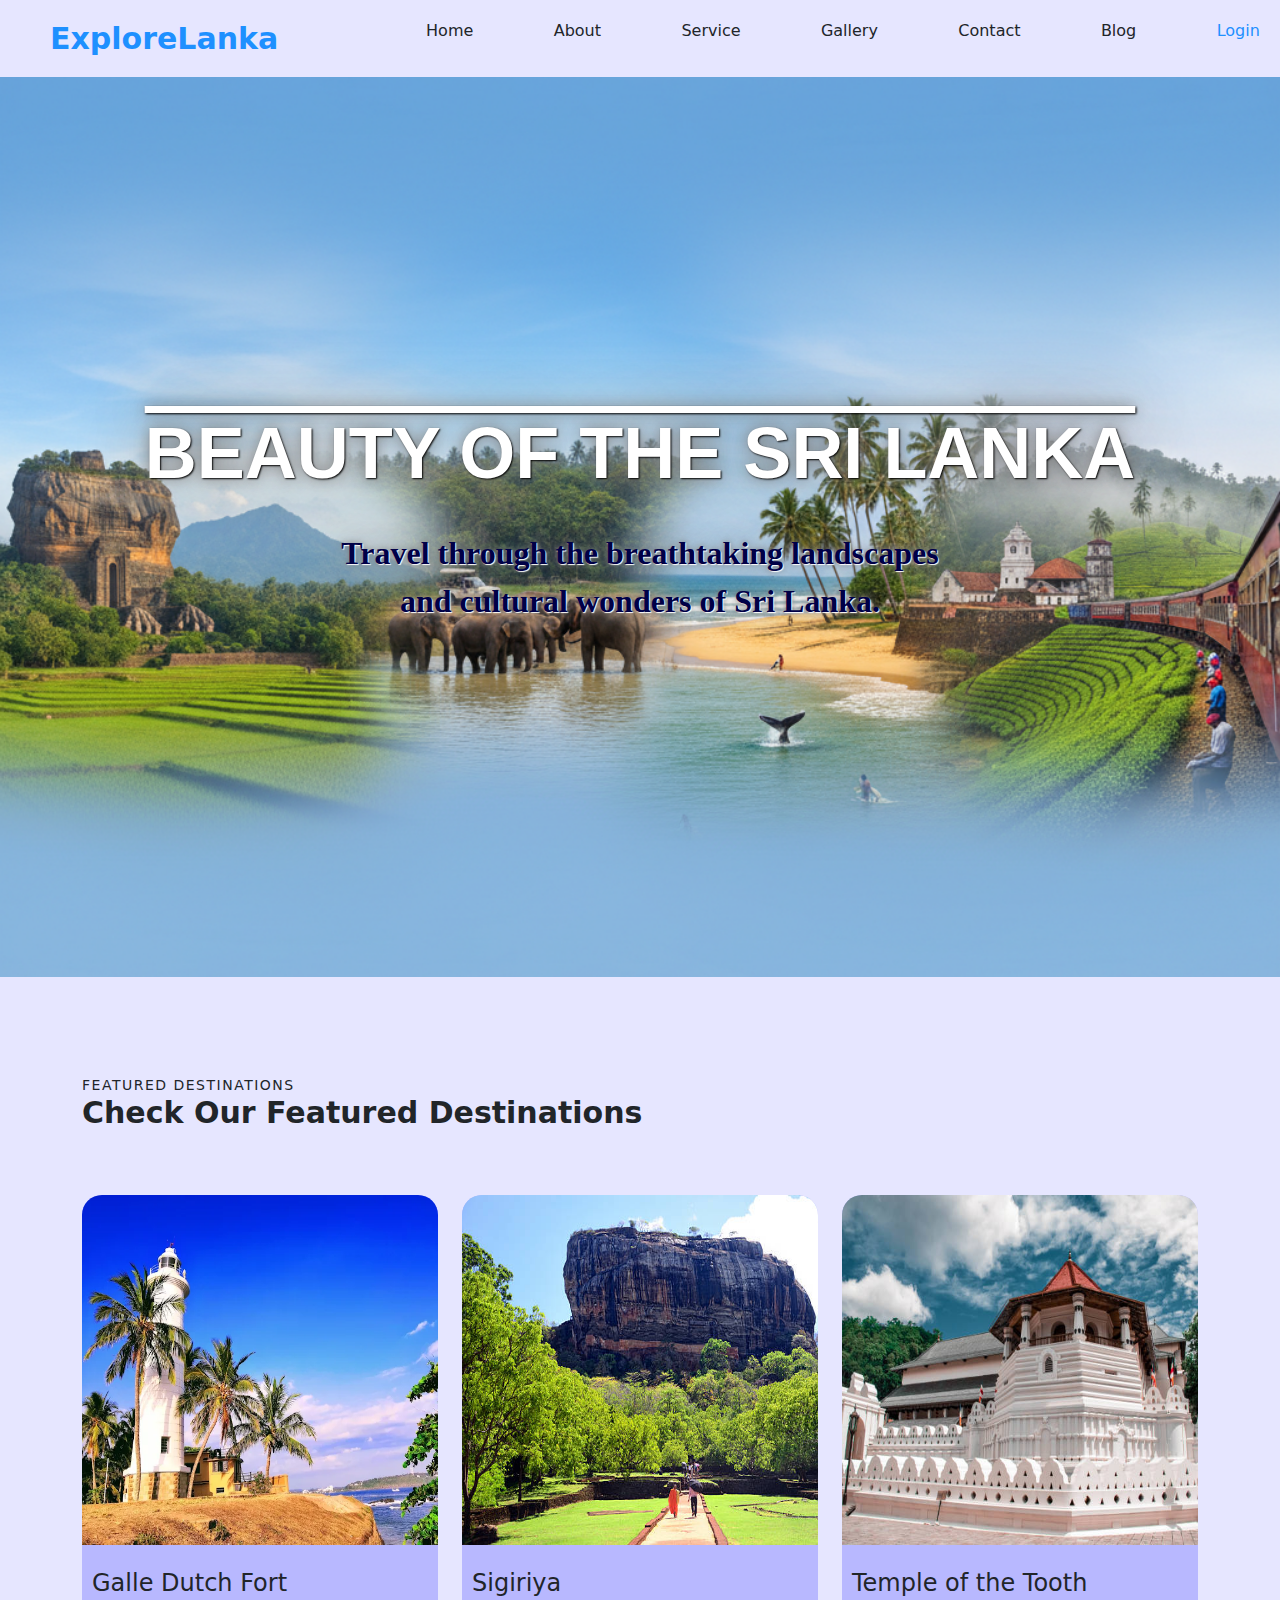
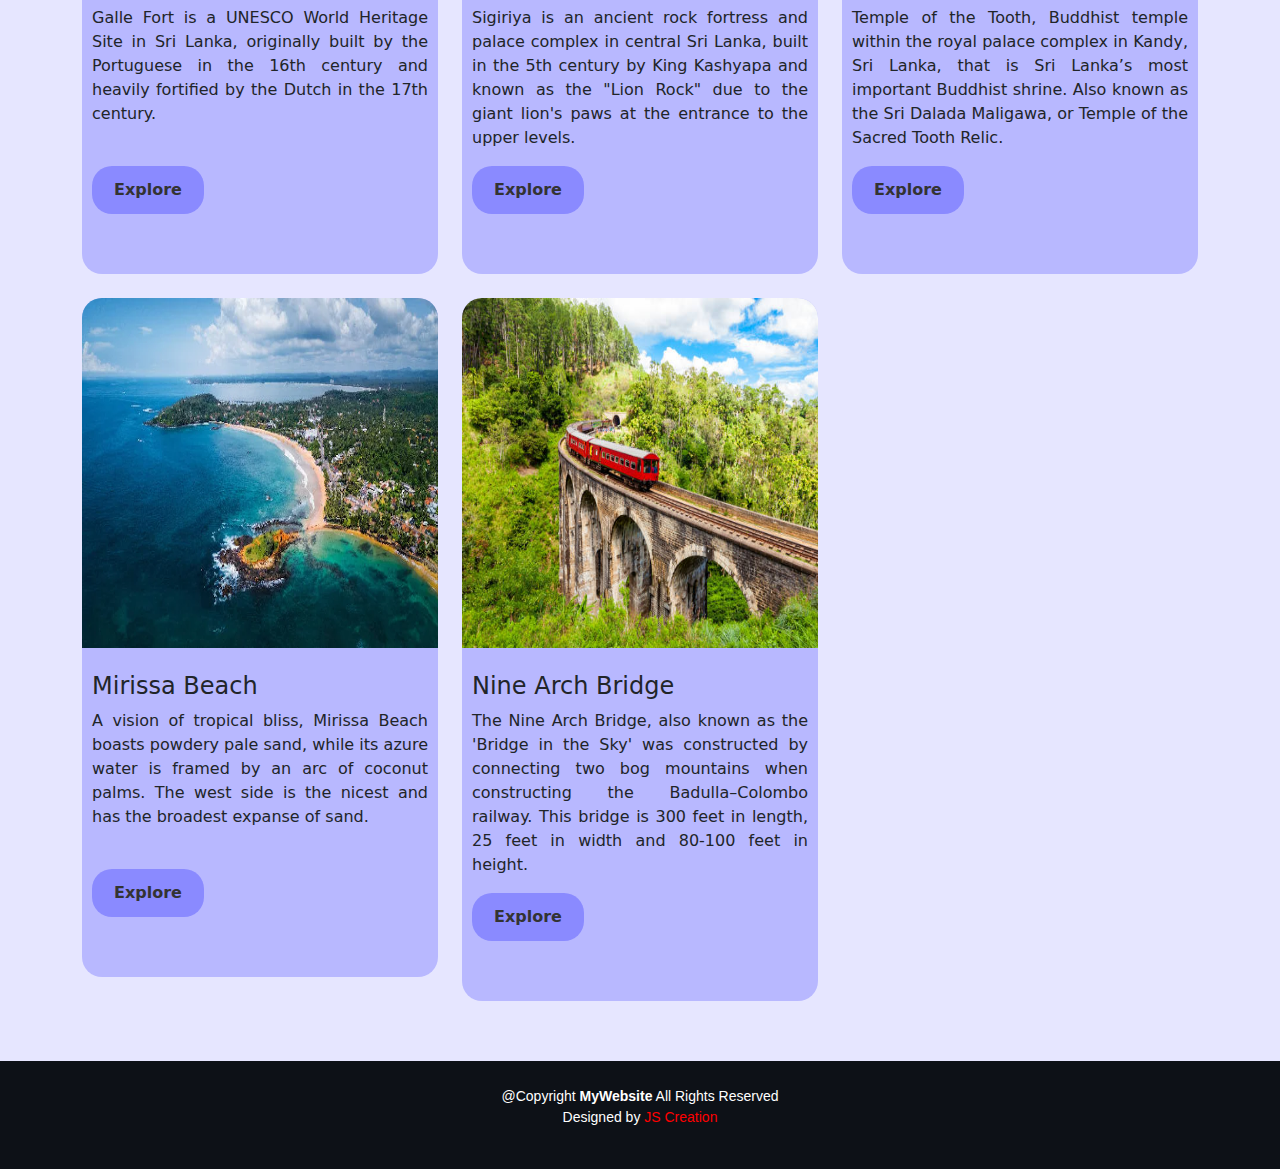
<file: index.html>
<!doctype html>
<html lang="en">
<head>
<title>Index</title>
<style>
  /*Login modal*/
  .modal1 {
  display:none;
  position:fixed;
  z-index: 1;
  left: 0; 
  top: 0;
  width: 100%; 
  height: 100%;
}
    .video-bg {
      position: fixed;
      right: 0;
      bottom: 0;
      min-width: 100%;
      min-height: 100%;
      z-index: -1;
      object-fit: cover;
      opacity: 50%;
    }

.modal1-content {
  margin: 10% auto;
  padding: 20px;
  width: 450px;
  height: 400px;
  border-radius: 20px;
  background-color:#ADD8E6;
  border: 1px solid #ADD8E6;
  font-weight: bold;
  box-shadow: 0 0 25px rgba(0,0,0,10);
  color: #00008B;
}
.modal1-content h2{
  font-family: Stencil;
  font-size: 50px;
}
.modal1-content form
{
background-color:#E5F3FD;
border-radius: 20px;
height: 282px;
align-content: center;
}
.modal1-content input{
width: 350px;
}
.modal1-content button
{
height: 45px;
width: 100px;
border-radius: 20px;
border: none;
background-color:#ADD8E6;
font-weight: bold;
}
.modal1-content button:hover{
 color: white; 
 background-color:#00008B;
}
.close {
  float: right;
  font-size: 25px;
  cursor: pointer;
}
 /*Signup Modal*/
  .modal2 {
  display:none;
  position:fixed;
  z-index: 1;
  left: 0; 
  top: 0;
  width: 100%; 
  height: 100%;
}
.modal2-content {
  margin: 10% auto;
  padding: 20px;
  width: 450px;
  height: 450px;
  border-radius: 20px;
  background-color:#ADD8E6;
  border: 1px solid #ADD8E6;
  font-weight: bold;
  box-shadow: 0 0 25px rgba(0,0,0,10);
  color: #00008B;
}
.modal2-content h2{
  font-family: Stencil;
  font-size: 50px;
}
.modal2-content form{
  padding-left: 15px;
background-color:#E5F3FD;
border-radius:20px;
height: 340px;
align-content:center;
font-size: 15px;
}
.modal2-content input{
width: 280px;
}
.modal2-content button
{
height: 45px;
width: 100px;
border-radius: 20px;
border: none;
background-color:#ADD8E6;
font-weight: bold;
}
.modal2-content h2{
  font-family: Stencil;
  font-size: 50px;
}
.modal2-content button:hover{
 color: white; 
 background-color:#00008B;
}
/*sugnup successfull message*/
.modal3 {
  display:none;
  position:fixed;
  z-index: 1;
  left: 0; 
  top: 15px;
  width: 100%; 
  height: 100%;
}
.modal3-content {
  margin: 10% auto;
  padding: 20px;
  width: 450px;
  height: 230px;
  border-radius: 20px;
  background-color:white;
  border: 1px solid white;
  font-weight: bold;
  box-shadow: 0 0 25px rgba(0,0,0,10);
  color: black;
}
.modal3-content h2{
  font-family: Adobe Myungjo Std M;
  font-size: 30px;
}
.modal3-content button
{
height: 45px;
width: 100px;
border-radius: 20px;
border: none;
background-color:white;
font-weight: bold;
}
.modal3-content button:hover{
 color: black; 
 background-color:#8A8AFF;
}
/*LogMessageModal message*/
.modal4 {
  display:none;
  position:fixed;
  z-index: 1;
  left: 0; 
  top: 110px;
  width: 100%; 
  height: 100%;
}
.modal4-content {
  margin: 10% auto;
  padding: 20px;
  width: 450px;
  height: 180px;
  border-radius: 20px;
  background-color:white;
  border: 1px solid gray;
  font-weight: bold;
  box-shadow: 0 0 25px rgba(0,0,0,10);
  color: black;
  border-color: black;
}
.modal4-content h2{
  font-family: Adobe Myungjo Std M;
  font-size: 30px;
}
.modal4-content button
{
height: 45px;
width: 100px;
border-radius: 20px;
border: none;
background-color:#ADD8E6;
font-weight: bold;
}
.modal4-content button:hover{
 color: black; 
 background-color:white;
}
@keyframes vibrate {
  0% { transform: translate(0); }
  20% { transform: translate(-2px, 2px); }
  40% { transform: translate(-2px, -2px); }
  60% { transform: translate(2px, 2px); }
  80% { transform: translate(2px, -2px); }
  100% { transform: translate(0); }
}
.vibrate {
  animation: vibrate 0.3s linear 3;
}
  </style>
<script language="javascript" defer>
function openLogin(){
document.getElementById("loginModal").style.display="block";
document.getElementById("LogMessageModal").style.display="none";
}
function closeLogin(){
document.getElementById("loginModal").style.display="none";
}
function openSignup(){
document.getElementById("signupModal").style.display="block";
document.getElementById("loginModal").style.display="none";
}
function closeSignup(){
document.getElementById("signupModal").style.display="none";
}
function openMessage(){
document.getElementById("messageModal").style.display="block";
document.getElementById("signupModal").style.display="none";
}
function closeMessage(){
document.getElementById("messageModal").style.display="none";
document.getElementById("loginModal").style.display="block";
}
function openLogMessage() {
  const popup = document.getElementById("LogMessageModal");
  popup.style.display = "block";
  popup.classList.add("vibrate"); // add vibrate effect
}
function closeLogMessage() {
document.getElementById("LogMessageModal").style.display = "none";
}
</script>
<link href="style.css" rel="stylesheet">
<link href="bootstrap-5.3.8-dist/css/bootstrap.min.css" rel="stylesheet" type="text/css" media="screen">
</head>
<body>
   
<header>
  <nav class="navbar" id="navbar"><span class="logo">ExploreLanka</span>
    <ul class="nav-links">
      <li><a href="#" class="nav-link">Home</a></li>
      <li><a href="#" onclick="openLogMessage()" class="nav-link">About</a></li>
      <li><a href="#" onclick="openLogMessage()" class="nav-link">Service</a></li>
      <li><a href="#" onclick="openLogMessage()" class="nav-link">Gallery</a></li>
      <li><a href="#" onclick="openLogMessage()" class="nav-link">Contact</a></li>
      <li><a href="#" onclick="openLogMessage()" class="nav-link">Blog</a></li>
      <li><a href="#" class="nav-link" onclick="openLogin()"><font color="#1E90FF">Login</font></a></li></ul>
       </nav>
</header>
<!-- Login Modal (popup)-->
<div id="loginModal" class="modal1">
  <div class="modal1-content">
     <video autoplay muted loop class="video-bg">
    <source src="video/bgpopup1.mp4" type="video/mp4">
  </video>
    <span class="close" onclick="closeLogin()">&times;</span>
    <h2><center>Login</center></h2>
    <form action="login.php" method="POST"><center>
      <input type="text" name="username" placeholder="Username" required><br><br>
      <input type="password" name="password" placeholder="Password" required><br><br>
      <button type="submit">LOGIN</button></center><br>
     <h4> &nbsp;&nbsp;&nbsp;&nbsp;Don't have an account?&nbsp;&nbsp;<font color="red"><a style="cursor:pointer;" onclick="openSignup()" type="submit">SignUp</h4></font></a>
    </form>
  </div>
</div>

<!-- SignUp Modal (popup)-->
<div id="signupModal" class="modal2">
  <div class="modal2-content">
    <video autoplay muted loop class="video-bg">
    <source src="video/bgpopup1.mp4" type="video/mp4">
  </video>
    <span class="close" onclick="closeSignup()">&times;</span>
    <center><h2>Sign Up</h2></center>
  <form id="signupForm" name="signup" method="post" action="signup.php">
  <table cellpadding="5">
  <tr><td>Full Name:</td><td><input type="text" name="name" placeholder="your name" required></td></tr>
  <tr><td>Email:</td><td><input type="text" name="email" placeholder="email" required></td></tr>
  <tr><td>Username:</td><td><input type="text" name="username" placeholder="username" required></td></tr>
  <tr><td>Password:</td><td><input type="password" name="password" placeholder="password" required></td></tr>
  <tr><td colspan="2" align="center"><button type="submit">Submit</button></td></tr>
</table>
</form>
</div>
</div>

<!-- MessageBox (popup)-->
<div id="messageModal" class="modal3">
  <div class="modal3-content">
    <table cellpadding="15px" bgcolor="#ADD8E6" style="border-radius: 20px; height: 60px;">
    <!--<span class="close" onclick="closeMessage()">&times;</span>-->
    <tr><td align="center"><h2>Signup successful! You can now login.</h2></td></tr>
  <tr><td align="center"><button type="button" onclick="closeMessage()">Ok</button></td></tr></table>
</div>
</div>

<!--The message saying you need to log in(popup)-->
<div id="LogMessageModal" class="modal4">
  <div class="modal4-content">
    <span class="close" onclick="closeLogMessage()">&times;</span>
    <center><h2>Please log in to view more details on this site</h2>
  <button onclick="openLogin()">Login</button></center>
</div>
</div>
<section class="hero">
  <div class="hero-content">
    <h1>BEAUTY OF THE SRI LANKA</h1>
    <br>
    <p>Travel through the breathtaking landscapes and cultural wonders of Sri Lanka.</p>
    <br>
    <!--<a href="#featuredA" class="hero-btn">GET START</a>-->
    </div>
</section>
<a name="#featuredA"><font size="6" color="#E6E6FF">Galle hidden</font></a>
<!-- Featured Destinations Section -->
<section id="featured-destinations" class="featured-destinations section">
  <div class="container section-title">
    <h2>Featured Destinations</h2>
    <div><span>Check Our</span> <span class="description-title">Featured Destinations</span></div>
  </div>
  <div class="container">
    <div class="row gy-4">
      <div class="col-lg-4 col-md-6" >
        <section class="section-card">
          <div class="destination-card">
            <div class="image-wrapper"> <span class="img-scroll"> <a href="#" onclick="openLogMessage()"><img src="img/galleFort.webp" alt="Destination" class="img-fluid" ></a></span> </div>
          </div>
          <br>
          <div class="content">
            <div class="section-text">
              <h4>Galle Dutch Fort</h4>
              <p align="justify">Galle Fort is a UNESCO World Heritage Site in Sri Lanka, originally built by the Portuguese in the 16th century and heavily fortified by the Dutch in the 17th century.&nbsp;</p>
              <div class="features"> <span class="feature-tag">&nbsp;</span> <span class="feature-tag">&nbsp;</span> </div>
              <div class="card-footer"> <a href="#" onclick="openLogMessage()" class="explore-btn">
                <button class="Destinations-btn">Explore</button>
                <i class="bi bi-arrow-right"></i> </a></div>
            </div>
          </div>
        </section>
      </div>
      <!-- End Destination Card -->
      
     <div class="col-lg-4 col-md-6">
        <section class="section-card">
          <div class="destination-card">
            <div class="image-wrapper"> <span class="img-scroll"> <a href="#" onclick="openLogMessage()"><img src="img/sigiriya10.jpg" alt="Destination" class="img-fluid"></a></span> </div>
            <br>
            <div class="content">
              <div class="section-text">
                <h4>Sigiriya</h4>
                <p align="justify">Sigiriya is an ancient rock fortress and palace complex in central Sri Lanka, built in the 5th century by King Kashyapa and known as the "Lion Rock" due to the giant lion's paws at the entrance to the upper levels.</p>
                <div class="card-footer"> <a href="#" onclick="openLogMessage()" class="explore-btn">
                  <button class="Destinations-btn">Explore</button>
                  <i class="bi bi-arrow-right"></i> </a> </div>
              </div>
            </div>
          </div>
        </section>
      </div>
      <!-- End Destination Card -->
      
    <div class="col-lg-4 col-md-6">
        <section class="section-card">
          <div class="destination-card">
            <div class="image-wrapper"> <span class="img-scroll"> <a href="#" onclick="openLogMessage()"><img src="img/maligawa1.jpg" alt="Destination" class="img-fluid" ></a></span> </div>
            <br>
            <div class="content">
              <div class="section-text">
                <h4>Temple of the Tooth</h4>
                <p align="justify">Temple of the Tooth, Buddhist temple within the royal palace complex in Kandy, Sri Lanka, that is Sri Lanka’s most important Buddhist shrine. Also known as the Sri Dalada Maligawa, or Temple of the Sacred Tooth Relic.</p>
                <div class="card-footer"> <a href="#" onclick="openLogMessage()" class="explore-btn">
                  <button class="Destinations-btn">Explore</button>
                  <i class="bi bi-arrow-right"></i> </a> </div>
              </div>
            </div>
          </div>
        </section>
      </div>
      <!-- End Destination Card -->
      
     <div class="col-lg-4 col-md-6">
        <section class="section-card">
          <div class="destination-card">
            <div class="image-wrapper"> <span class="img-scroll"> <a href="#" onclick="openLogMessage()"><img src="img/mirissa.webp" alt="Destination" class="img-fluid"></a></span> </div>
            <br>
            <div class="content">
              <div class="section-text">
                <h4>Mirissa Beach</h4>
                <p align="justify">A vision of tropical bliss, Mirissa Beach boasts powdery pale sand, while its azure water is framed by an arc of coconut palms. The west side is the nicest and has the broadest expanse of sand.</p>
                <div class="card-footer"> <a href="#" onclick="openLogMessage()" class="explore-btn"><br>
                  <button class="Destinations-btn">Explore</button>
                  <i class="bi bi-arrow-right"></i> </a> </div>
              </div>
            </div>
          </div>
        </section>
      </div>
      <!-- End Destination Card -->
      
      <div class="col-lg-4 col-md-6">
        <section class="section-card">
          <div class="destination-card">
            <div class="image-wrapper"> <span class="img-scroll"> <a href="#" onclick="openLogMessage()"><img src="img/arch.jpg" alt="Destination" class="img-fluid"></a></span> </div>
            <br>
            <div class="content">
              <div class="section-text">
                <h4>Nine Arch Bridge</h4>
                <p align="justify">The Nine Arch Bridge, also known as the 'Bridge in the Sky' was constructed by connecting two bog mountains when constructing the Badulla–Colombo railway. This bridge is 300 feet in length, 25 feet in width and 80-100 feet in height.</p>
                <div class="card-footer"> <a href="#" onclick="openLogMessage()" class="explore-btn">
                  <button class="Destinations-btn">Explore</button>
                  <i class="bi bi-arrow-right"></i> </a> </div>
              </div>
            </div>
          </div>
        </section>
      </div>
    <!-- End Destination Card --> 
    </div>
  </div>
</section>
<!--footer-->
<footer class="footer"><p align="center">@Copyright <strong>MyWebsite</strong> All Rights Reserved <br>
    Designed by <font color="red">JS Creation</font></p>
</footer>

<script>
//signup form submit 
  document.getElementById("signupForm").addEventListener("submit",function(e)
{
e.preventDefault(); //stop the page reload
const name = this.name.value.trim();
  const email = this.email.value.trim();
  const username = this.username.value.trim();
  const password = this.password.value.trim();

  if (!name || !email || !username || !password) {
    alert("Please fill in all required fields.");
    return;
  }
 const formData = new FormData(this);
  fetch("signup.php", {
    method: "POST",
    body: formData
  })
.then(response => response.text())
  .then(data => {
    document.getElementById("signupModal").style.display = "none";
    document.getElementById("messageModal").style.display = "block";
  })
});

</script>
</body>
</html>
</file>
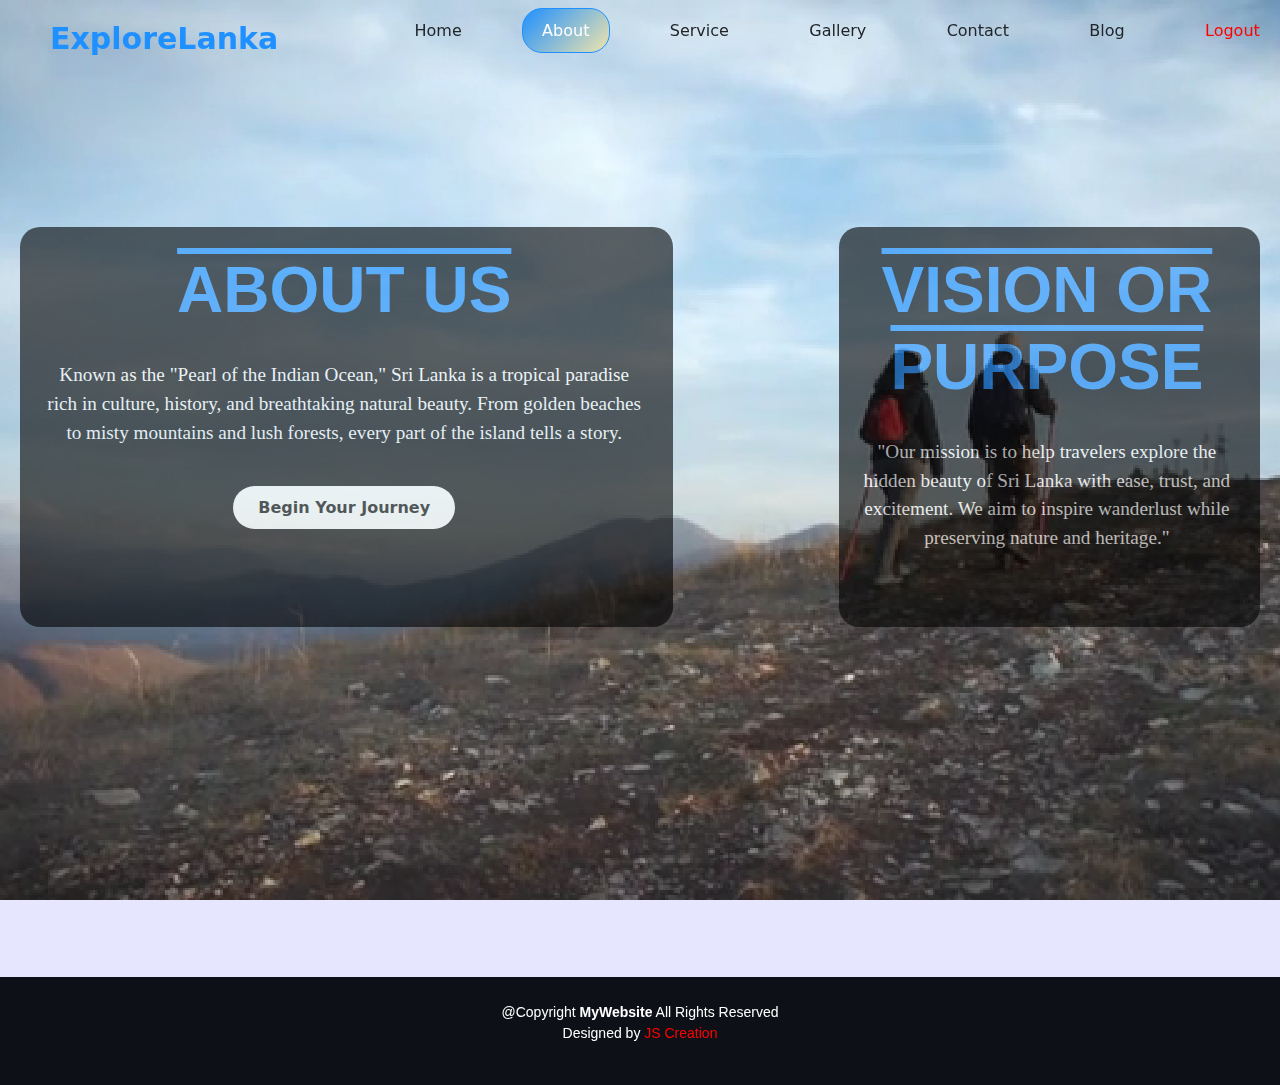
<file: about.html>
<!doctype html>
<html lang="en">
<head>
<title>About</title>
<link href="style.css" rel="stylesheet">
<link href="bootstrap-5.3.8-dist/css/bootstrap.min.css" rel="stylesheet" type="text/css">
</head>
<body>
<header>
  <nav class="navbar" id="navbar"> <span class="logo"> ExploreLanka</span>
    <ul class="nav-links">
      <li><a href="home.html" class="nav-link">Home</a></li>
      <li><a href="about.html" class="nav-link active">About</a></li>
      <li><a href="service.html" class="nav-link">Service</a></li>
      <li><a href="gallery.html" class="nav-link">Gallery</a></li>
      <li><a href="contact.html" class="nav-link">Contact</a></li>
      <li><a href="blog.html" class="nav-link">Blog</a></li>
      <li><font color="red"><a href="logout.php" class="nav-link">Logout</a></font></li>
    </ul>
  </nav>
</header>
	<!--Hero section-->
<section class="hero-about">
  <video autoplay muted loop class="heroBackground-video">
    <source src="video/travel.mp4" type="video/mp4">
  </video>
	<!--Hero About Section1-->
  <div class="hero-aboutSection">
    <div class="hero-AboutContent">
      <h1>ABOUT US</h1>
      <br>
      <p> Known as the "Pearl of the Indian Ocean," Sri Lanka is a tropical paradise 
        rich in culture, history, and breathtaking natural beauty. From golden beaches 
        to misty mountains and lush forests, every part of the island tells a story.</p>
      <br>
      <a href="home.html#featured" class="hero-AboutBtn">Begin Your Journey</a> </div>
  </div>
  &nbsp;&nbsp;&nbsp;&nbsp;&nbsp;&nbsp;&nbsp;&nbsp;
  &nbsp;&nbsp;&nbsp;&nbsp;&nbsp;&nbsp;&nbsp;&nbsp;
  &nbsp;&nbsp;&nbsp;&nbsp;&nbsp;&nbsp;&nbsp;&nbsp;
  &nbsp;&nbsp;&nbsp;&nbsp;&nbsp;&nbsp;&nbsp;&nbsp;
	<!--Hero About Section2-->
  <div class="hero-aboutSection2">
    <div class="hero-AboutContent">
      <h1>VISION OR PURPOSE</h1>
      <br>
      <p >"Our mission is to help travelers explore the hidden beauty of Sri Lanka with ease, trust, and excitement. We aim to inspire wanderlust while preserving nature and heritage."</p>
    </div>
  </div>
</section>
<footer class="footer"><!--footer-->
  <p align="center">@Copyright <strong>MyWebsite</strong> All Rights Reserved <br>
    Designed by <font color="red">JS Creation</font></p>
</footer>
</body>
</html>
</file>
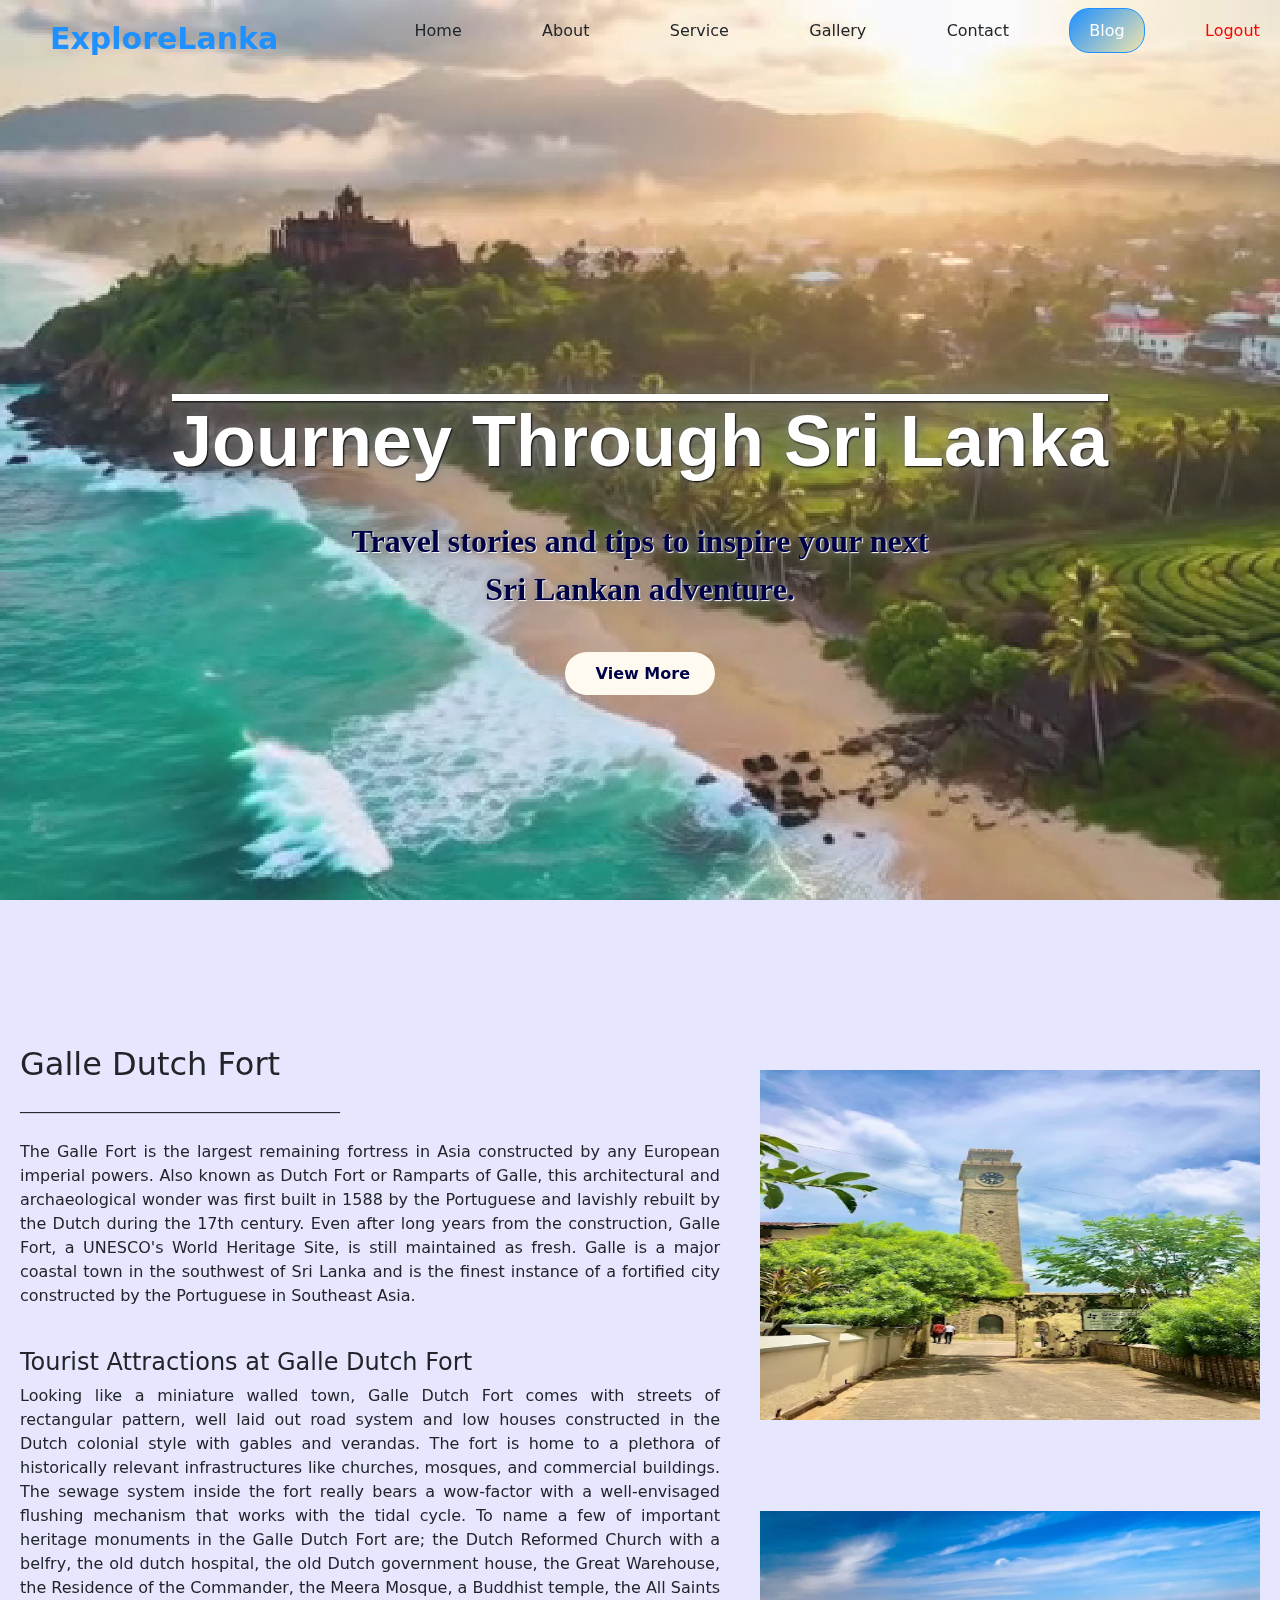
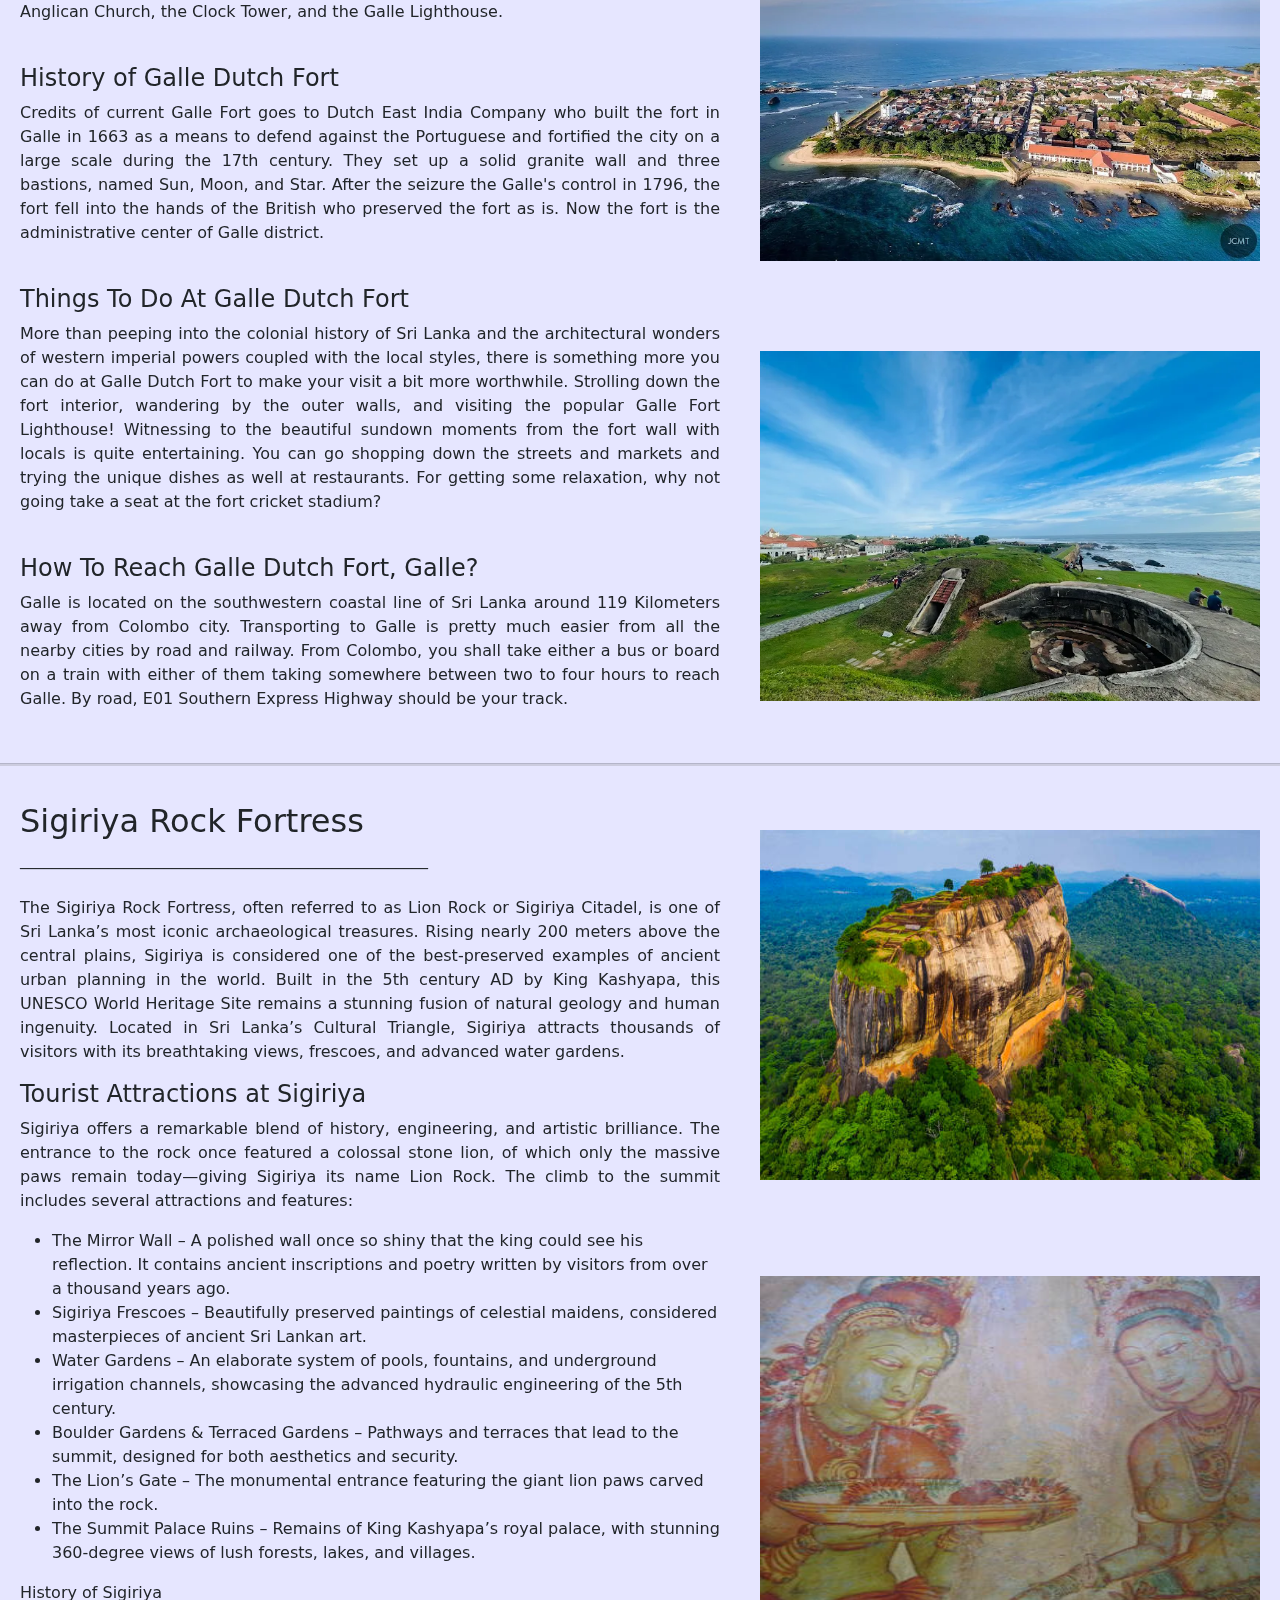
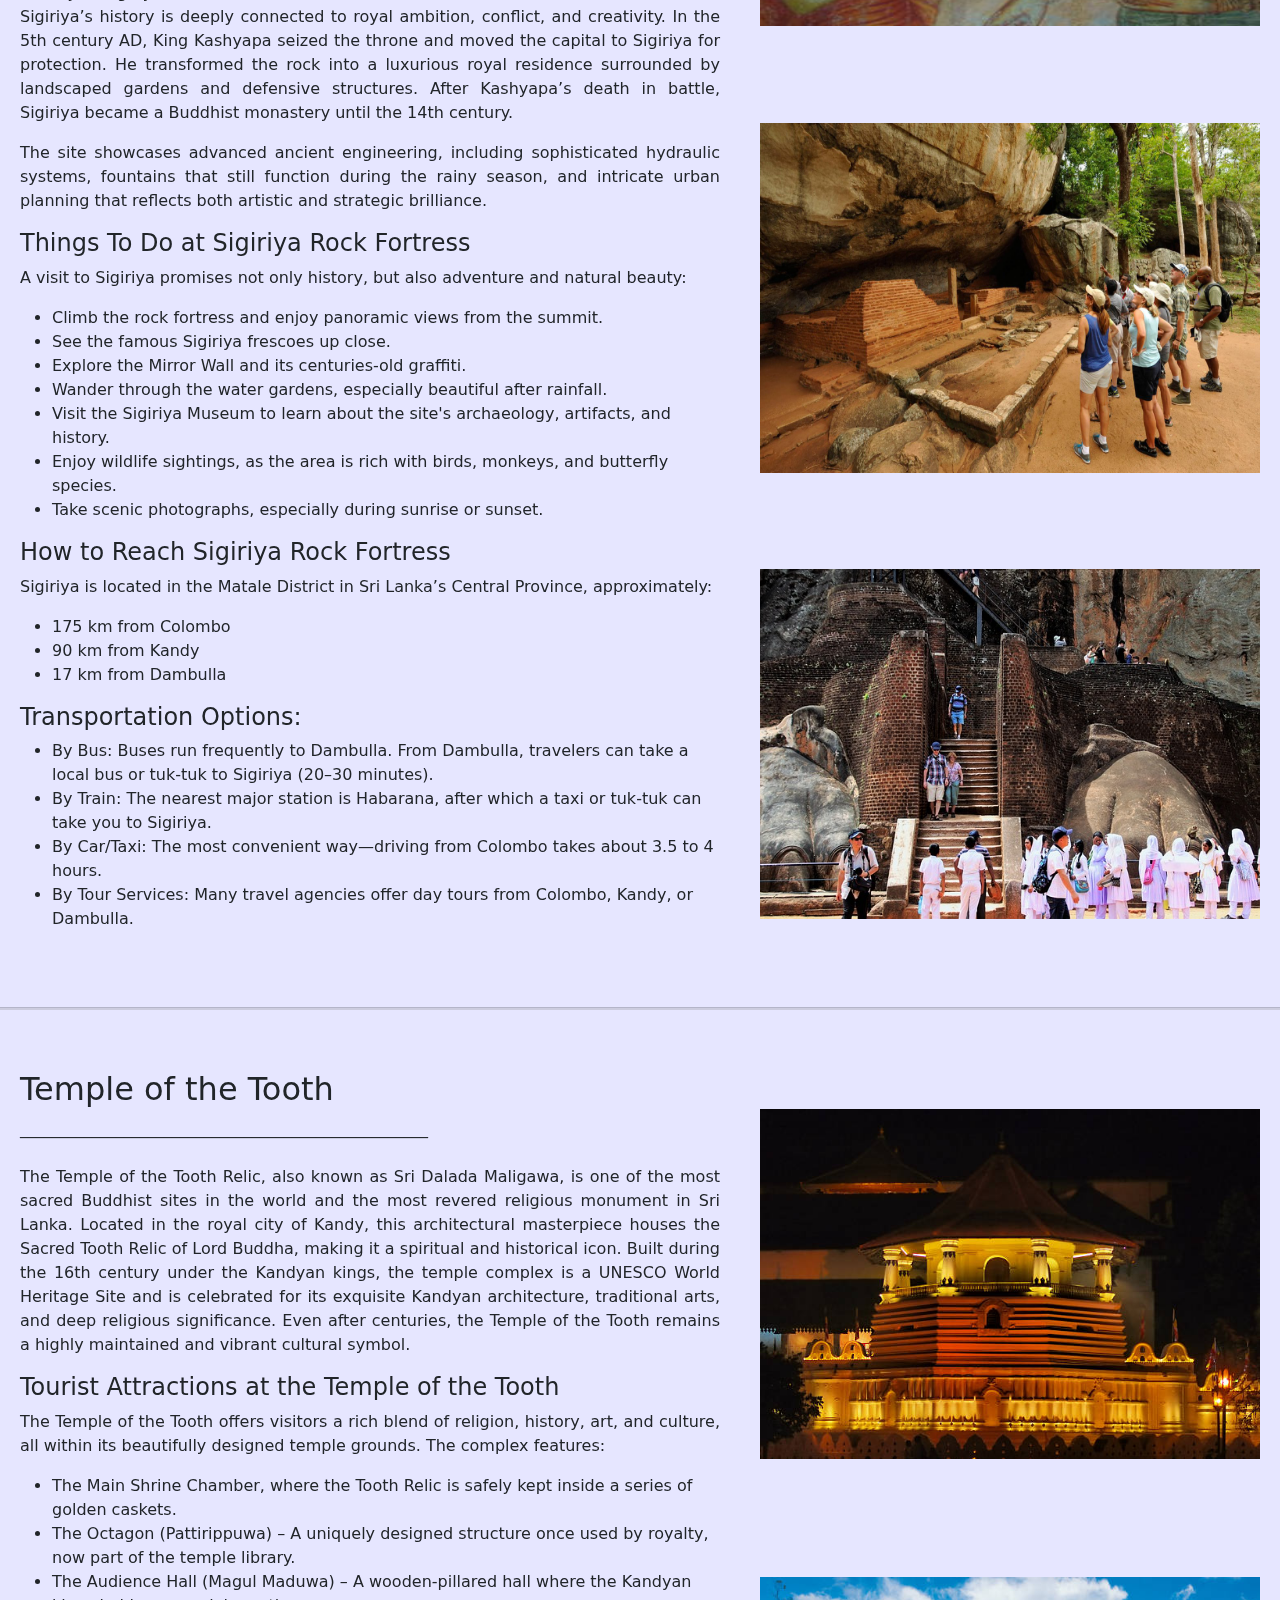
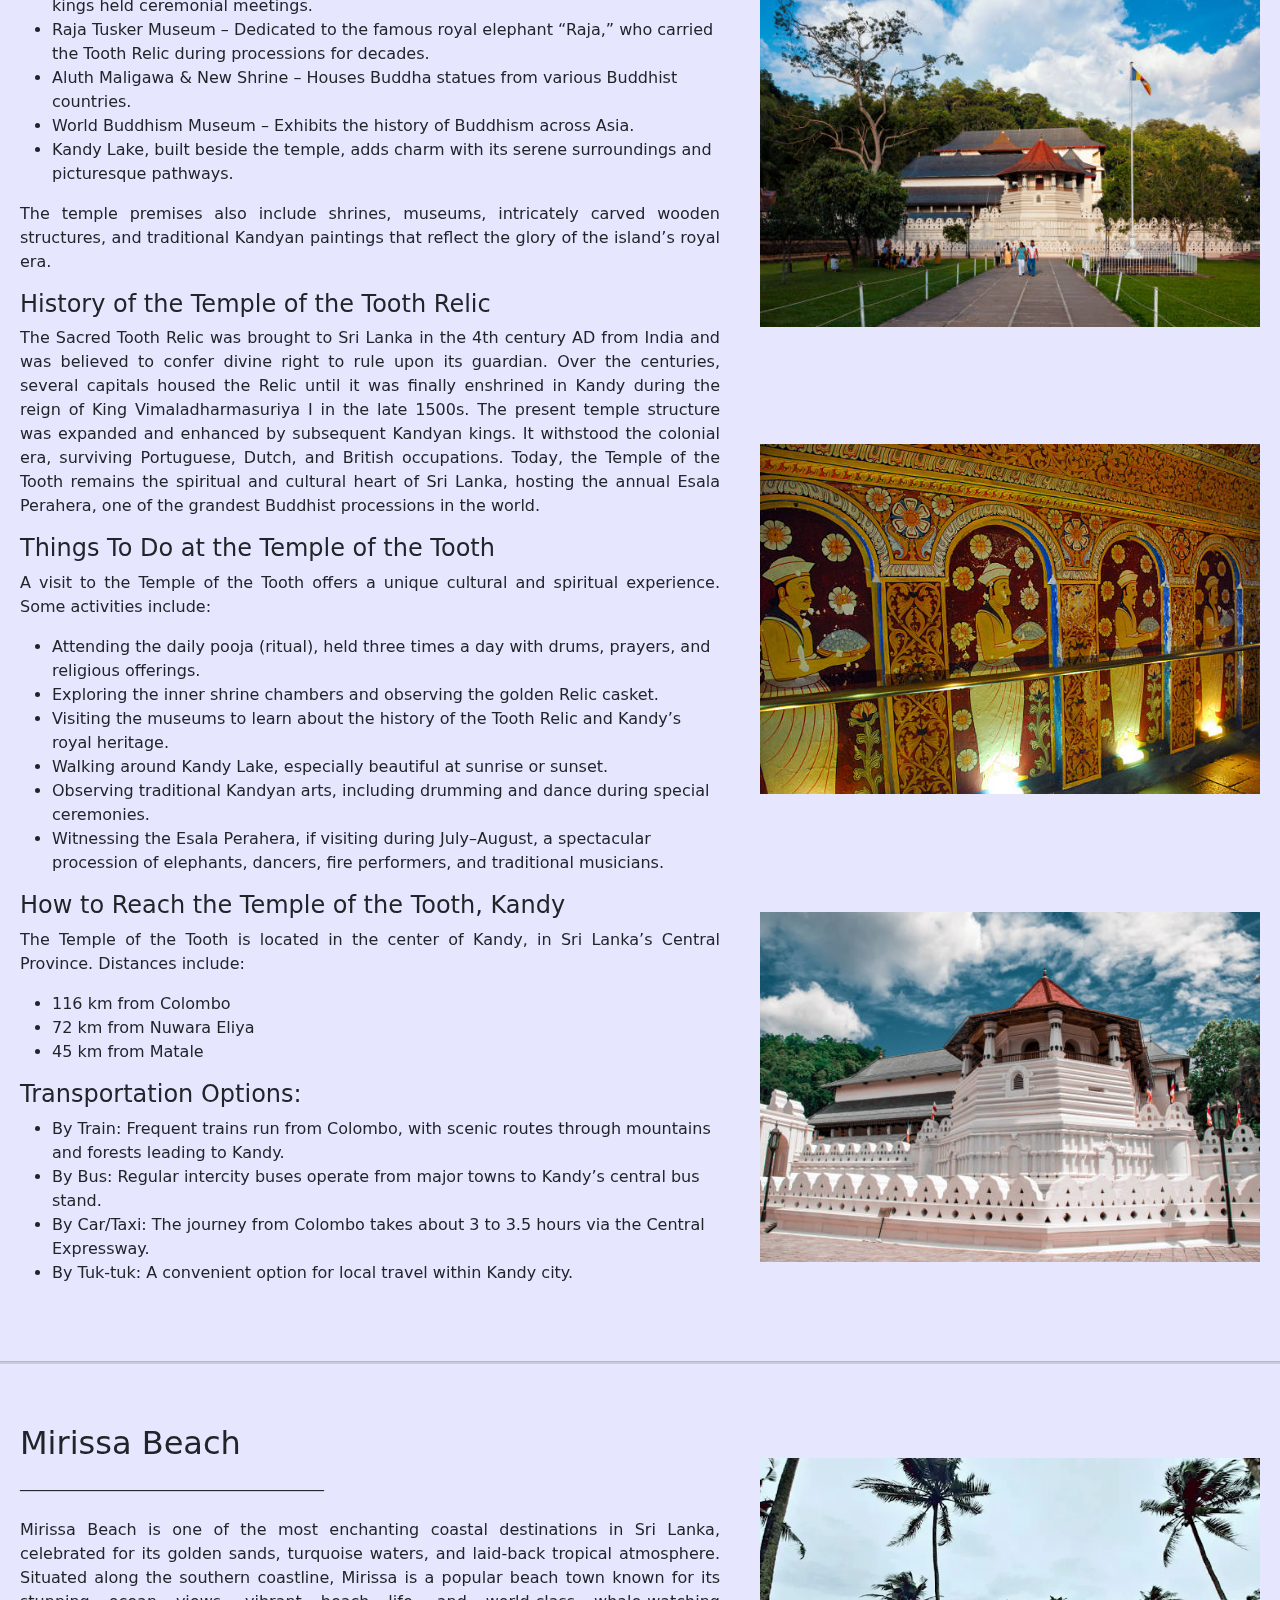
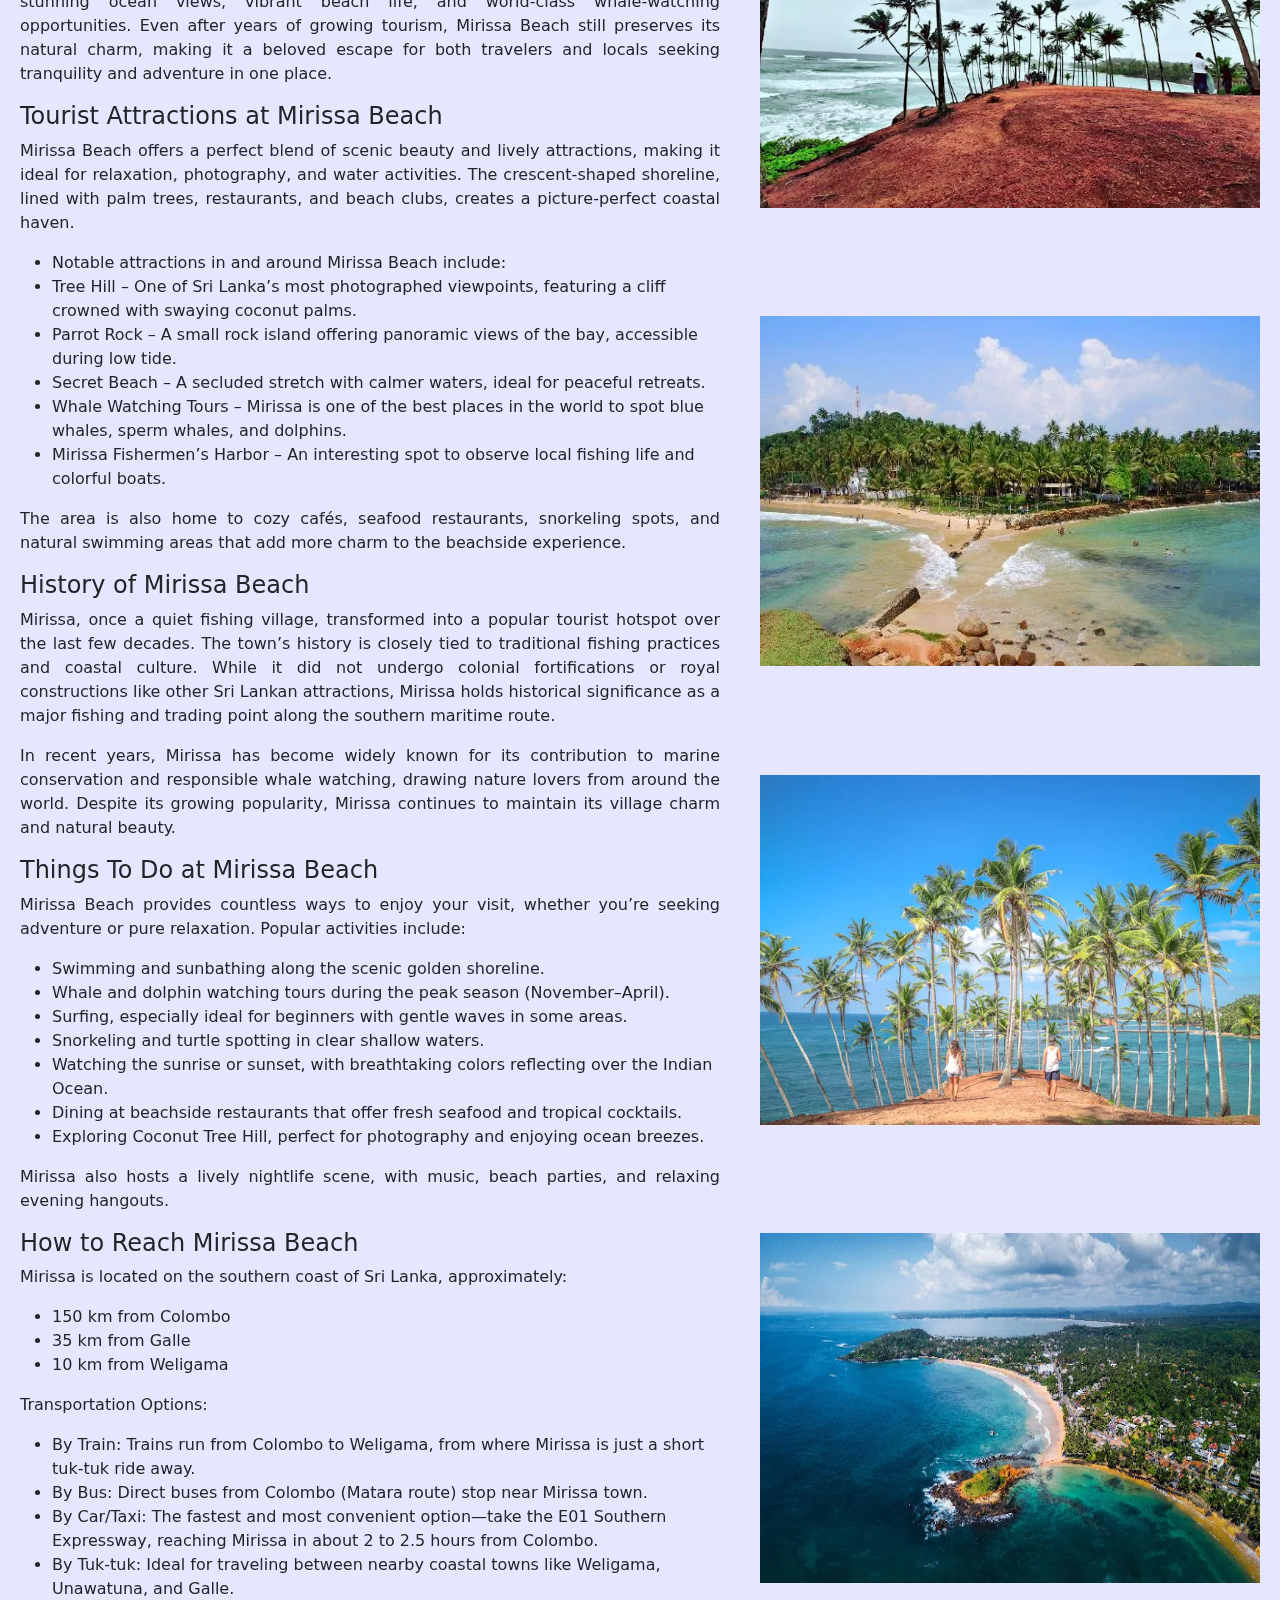
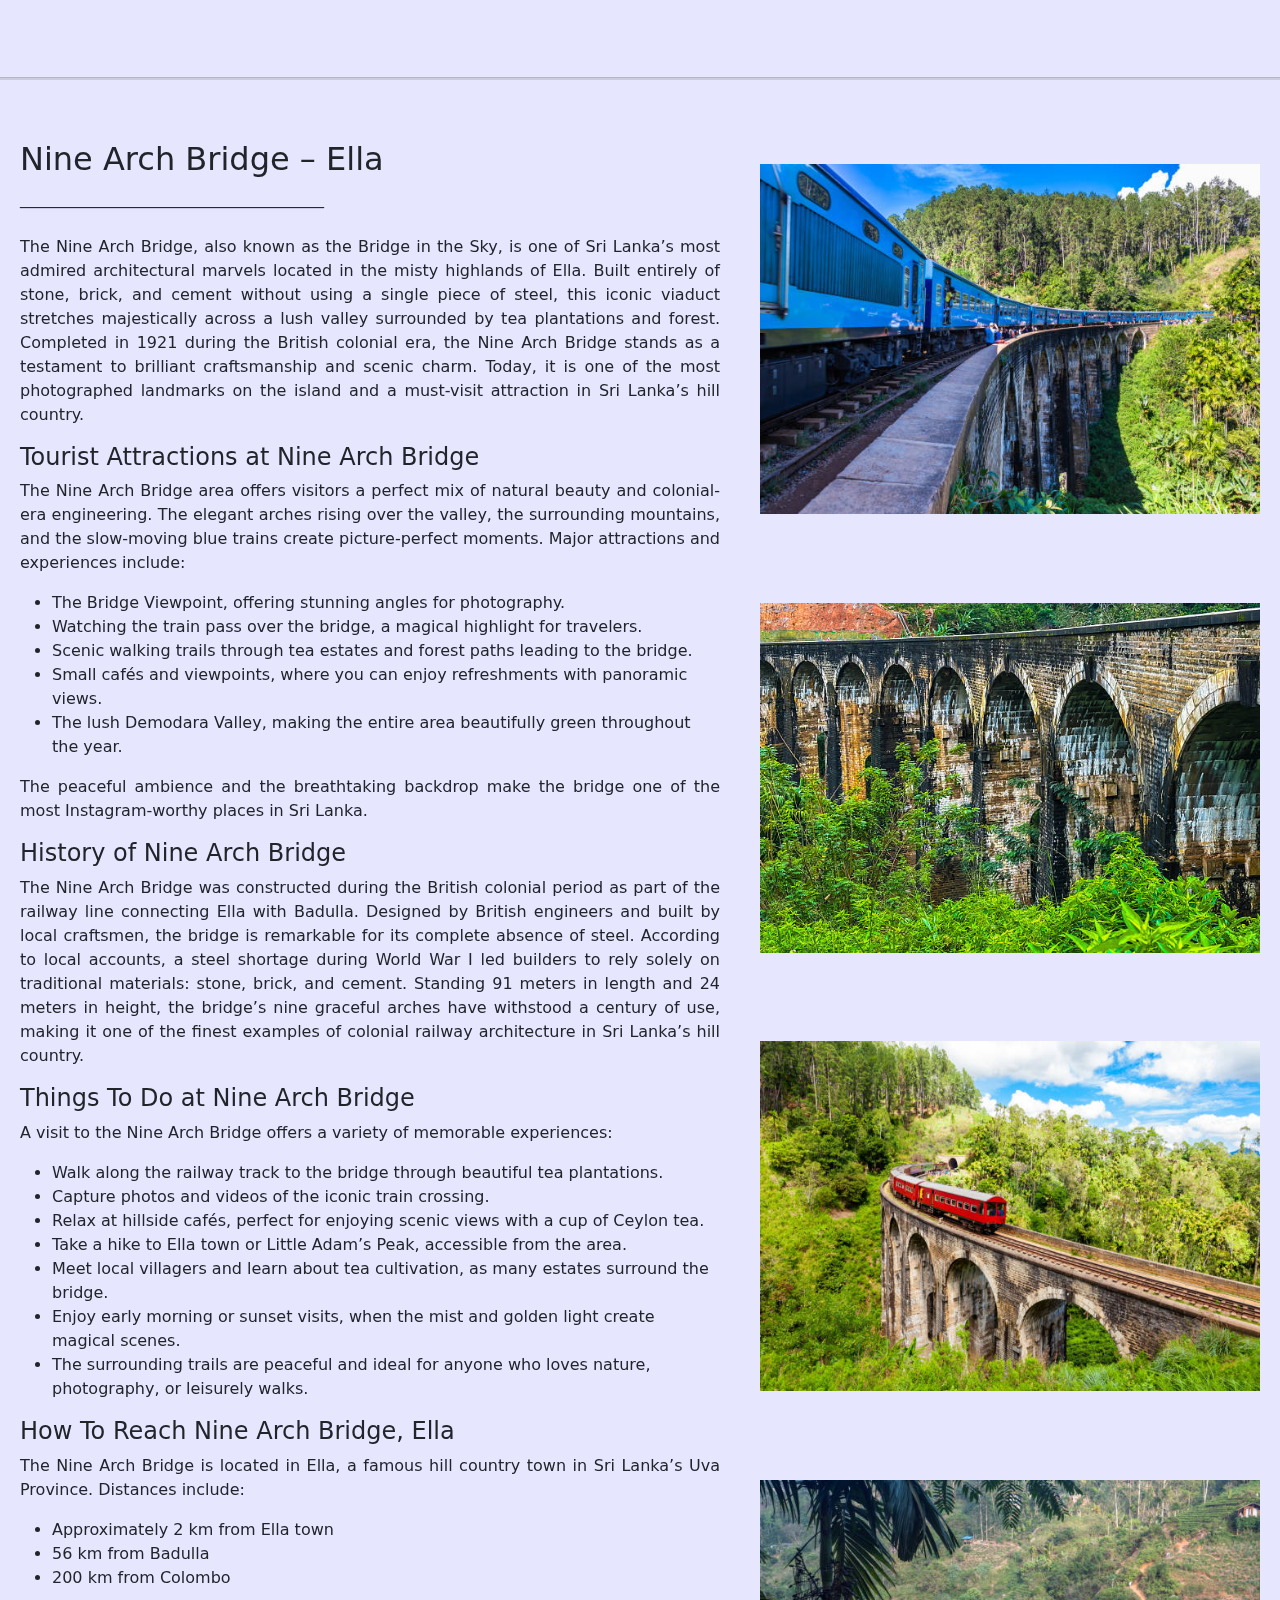
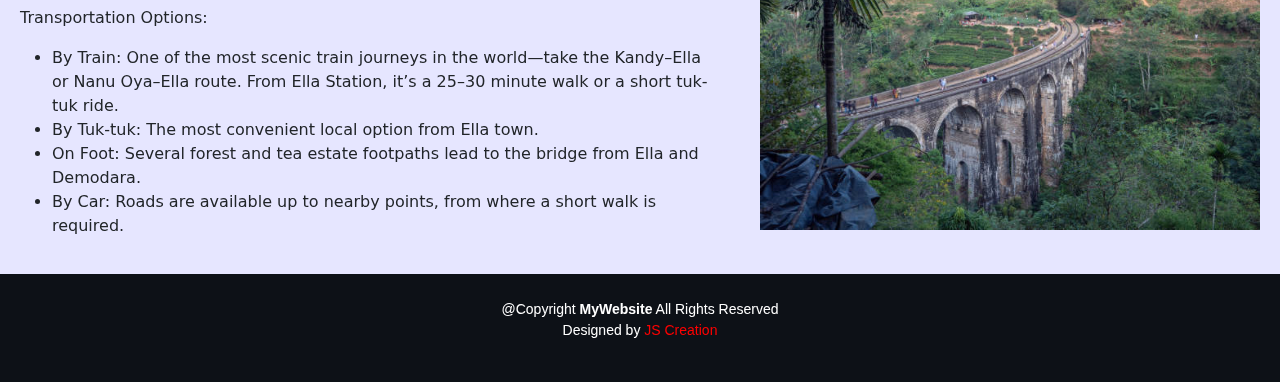
<file: blog.html>
<!doctype html>
<html lang="en">
<head>
<title>Blog</title>
<link href="style.css" rel="stylesheet">
<link href="bootstrap-5.3.8-dist/css/bootstrap.min.css" rel="stylesheet" type="text/css" media="screen">
<script language="javascript">
const menuToggle = document.querySelector('.menu-toggle');
const nav = document.querySelector('nav');

menuToggle.addEventListener('click', () => 
{
    menuToggle.classList.toggle('active');
    nav.classList.toggle('active'); // mobile menu show/hide
});
	//Rollover Image script
function MM_swapImgRestore() { //v3.0
  var i,x,a=document.MM_sr; for(i=0;a&&i<a.length&&(x=a[i])&&x.oSrc;i++) x.src=x.oSrc;
}
function MM_preloadImages() { //v3.0
  var d=document; if(d.images){ if(!d.MM_p) d.MM_p=new Array();
    var i,j=d.MM_p.length,a=MM_preloadImages.arguments; for(i=0; i<a.length; i++)
    if (a[i].indexOf("#")!=0){ d.MM_p[j]=new Image; d.MM_p[j++].src=a[i];}}
}

function MM_findObj(n, d) { //v4.01
  var p,i,x;  if(!d) d=document; if((p=n.indexOf("?"))>0&&parent.frames.length) {
    d=parent.frames[n.substring(p+1)].document; n=n.substring(0,p);}
  if(!(x=d[n])&&d.all) x=d.all[n]; for (i=0;!x&&i<d.forms.length;i++) x=d.forms[i][n];
  for(i=0;!x&&d.layers&&i<d.layers.length;i++) x=MM_findObj(n,d.layers[i].document);
  if(!x && d.getElementById) x=d.getElementById(n); return x;
}

function MM_swapImage() { //v3.0
  var i,j=0,x,a=MM_swapImage.arguments; document.MM_sr=new Array; for(i=0;i<(a.length-2);i+=3)
   if ((x=MM_findObj(a[i]))!=null){document.MM_sr[j++]=x; if(!x.oSrc) x.oSrc=x.src; x.src=a[i+2];}
}
</script>
</head>
<body onLoad="MM_preloadImages('img/bg2.png','img/galleFort.png','img/sigiriya1.jpg','img/sigiriya5.jpg','img/sigiriya4.jpeg','img/sigiriya2.jpg','img/maligawa7.jpg','img/maligawa4.jpg','img/maligawa8.jpg','img/maligawa6.jpg','img/maligawa1.jpg','img/arch.jpg','img/arch4.jpg','img/arch2.jpg','img/arch3.jpg','img/arch6.jpg','img/arch1.jpg')">
<header>
  <nav class="navbar" id="navbar"> <span class="logo"> ExploreLanka</span>
    <ul class="nav-links">
      <li><a href="home.html" class="nav-link">Home</a></li>
      <li><a href="about.html" class="nav-link">About</a></li>
      <li><a href="service.html" class="nav-link">Service</a></li>
      <li><a href="gallery.html" class="nav-link">Gallery</a></li>
      <li><a href="contact.html" class="nav-link">Contact</a></li>
      <li><a href="blog.html" class="nav-link active">Blog</a></li>
      <li><font color="red"><a href="logout.php" class="nav-link">Logout</a></font></li>
    </ul>
  </nav>
</header>
	<!--hero section-->
<section class="hero-blog">
  <video autoplay muted loop class="heroBackground-video">
    <source src="video/travel3.mp4" type="video/mp4">
  </video>
  <div class="hero-content">
    <h1> Journey Through Sri Lanka</h1>
    <br>
    <p>Travel stories and tips to inspire your next Sri Lankan adventure.</p>
    <br>
    <a href="#Galle" class="hero-btn">&nbsp;View More</a> </div>
</section>
<font size="6" color="#E6E6FF"><a name="Galle">Galle hidden</a></font>
	<!--Galle Fort Table-->
<table cellpadding="20" cellspacing="10">
  <tr>
    <td rowspan="3"><h2 valign="top">Galle Dutch Fort</h2>
      ________________________________________<br>
      <br>
      <p align="justify">The Galle Fort is the largest remaining fortress in Asia constructed by any European imperial powers. Also known as Dutch Fort or Ramparts of Galle, this architectural and archaeological wonder was first built in 1588 by the Portuguese and lavishly rebuilt by the Dutch during the 17th century. Even after long years from the construction, Galle Fort, a UNESCO's World Heritage Site, is still maintained as fresh. Galle is a major coastal town in the southwest of Sri Lanka and is the finest instance of a fortified city constructed by the Portuguese in Southeast Asia.</p>
      <br>
      <h4>Tourist Attractions at Galle Dutch Fort</h4>
      <p align="justify">Looking like a miniature walled town, Galle Dutch Fort comes with streets of rectangular pattern, well laid out road system and low houses constructed in the Dutch colonial style with gables and verandas. The fort is home to a plethora of historically relevant infrastructures like churches, mosques, and commercial buildings. The sewage system inside the fort really bears a wow-factor with a well-envisaged flushing mechanism that works with the tidal cycle.
        To name a few of important heritage monuments in the Galle Dutch Fort are; the Dutch Reformed Church with a belfry, the old dutch hospital, the old Dutch government house, the Great Warehouse, the Residence of the Commander, the Meera Mosque, a Buddhist temple, the All Saints Anglican Church, the Clock Tower, and the Galle Lighthouse.</p>
      <br>
      <h4>History of Galle Dutch Fort</h4>
      <p align="justify">Credits of current Galle Fort goes to Dutch East India Company who built the fort in Galle in 1663 as a means to defend against the Portuguese and fortified the city on a large scale during the 17th century. They set up a solid granite wall and three bastions, named Sun, Moon, and Star. After the seizure the Galle's control in 1796, the fort fell into the hands of the British who preserved the fort as is. Now the fort is the administrative center of Galle district.</p>
      <br>
      <h4>Things To Do At Galle Dutch Fort</h4>
      <p align="justify">More than peeping into the colonial history of Sri Lanka and the architectural wonders of western imperial powers coupled with the local styles, there is something more you can do at Galle Dutch Fort to make your visit a bit more worthwhile. Strolling down the fort interior, wandering by the outer walls, and visiting the popular Galle Fort Lighthouse! Witnessing to the beautiful sundown moments from the fort wall with locals is quite entertaining. You can go shopping down the streets and markets and trying the unique dishes as well at restaurants. For getting some relaxation, why not going take a seat at the fort cricket stadium?</p>
      <br>
      <h4>How To Reach Galle Dutch Fort, Galle?</h4>
      <p align="justify">Galle is located on the southwestern coastal line of Sri Lanka around 119 Kilometers away from Colombo city. Transporting to Galle is pretty much easier from all the nearby cities by road and railway. From Colombo, you shall take either a bus or board on a train with either of them taking somewhere between two to four hours to reach Galle. By road, E01 Southern Express Highway should be your track. </p></td>
    <td><a href="gallery.html#GalleGal" onMouseOut="MM_swapImgRestore()" onMouseOver="MM_swapImage('Image1','','img/galleFort1.webp',1)"><img src="img/galleFort2.webp" alt="GalleFort" width="500" height="350" id="Image1"></a></td>
  </tr>
  <tr>
    <td><a href="gallery.html#GalleGal" onMouseOut="MM_swapImgRestore()" onMouseOver="MM_swapImage('Image2','','img/galleFort3.webp',1)"><img src="img/galleFort4.webp" alt="GalleFort" width="500" height="350" id="Image2"></a></td>
  </tr>
  <tr>
    <td><a href="gallery.html#GalleGal" onMouseOut="MM_swapImgRestore()" onMouseOver="MM_swapImage('Image3','','img/galleFort5.webp',1)"><img src="img/galleFort6.webp" alt="GalleFort" width="500" height="350" id="Image3"></a></td>
  </tr>
</table>
<a name="Sigiriya">
<hr size="5" color="gray">
</a>
	<!--Sigiriya Table-->
<table cellpadding="20" cellspacing="10">
  <tr>
    <td rowspan="4"><h2>Sigiriya Rock Fortress</h2>
      ___________________________________________________<br>
      <br>
      <p align="justify"> The Sigiriya Rock Fortress, often referred to as Lion Rock or Sigiriya Citadel, is one of Sri Lanka’s most iconic archaeological treasures. Rising nearly 200 meters above the central plains, Sigiriya is considered one of the best-preserved examples of ancient urban planning in the world. Built in the 5th century AD by King Kashyapa, this UNESCO World Heritage Site remains a stunning fusion of natural geology and human ingenuity. Located in Sri Lanka’s Cultural Triangle, Sigiriya attracts thousands of visitors with its breathtaking views, frescoes, and advanced water gardens.</p>
      <h4>Tourist Attractions at Sigiriya</h4>
      <p align="justify"> Sigiriya offers a remarkable blend of history, engineering, and artistic brilliance. The entrance to the rock once featured a colossal stone lion, of which only the massive paws remain today—giving Sigiriya its name Lion Rock. The climb to the summit includes several attractions and features:</p>
      <ul>
        <li>The Mirror Wall – A polished wall once so shiny that the king could see his reflection. It contains ancient inscriptions and poetry written by visitors from over a thousand years ago.</li>
        <li>Sigiriya Frescoes – Beautifully preserved paintings of celestial maidens, considered masterpieces of ancient Sri Lankan art.</li>
        <li>Water Gardens – An elaborate system of pools, fountains, and underground irrigation channels, showcasing the advanced hydraulic engineering of the 5th century.</li>
        <li>Boulder Gardens & Terraced Gardens – Pathways and terraces that lead to the summit, designed for both aesthetics and security.</li>
        <li>The Lion’s Gate – The monumental entrance featuring the giant lion paws carved into the rock.</li>
        <li>The Summit Palace Ruins – Remains of King Kashyapa’s royal palace, with stunning 360-degree views of lush forests, lakes, and villages.</li>
      </ul>
      <k4>History of Sigiriya</k4>
      <p align="justify"> Sigiriya’s history is deeply connected to royal ambition, conflict, and creativity. In the 5th century AD, King Kashyapa seized the throne and moved the capital to Sigiriya for protection. He transformed the rock into a luxurious royal residence surrounded by landscaped gardens and defensive structures. After Kashyapa’s death in battle, Sigiriya became a Buddhist monastery until the 14th century.</p>
      <p align="justify"> The site showcases advanced ancient engineering, including sophisticated hydraulic systems, fountains that still function during the rainy season, and intricate urban planning that reflects both artistic and strategic brilliance.</p>
      <h4>Things To Do at Sigiriya Rock Fortress</h4>
      <p align="justify"> A visit to Sigiriya promises not only history, but also adventure and natural beauty:</p>
      <ul>
        <li>Climb the rock fortress and enjoy panoramic views from the summit.</li>
        <li>See the famous Sigiriya frescoes up close.</li>
        <li>Explore the Mirror Wall and its centuries-old graffiti.</li>
        <li>Wander through the water gardens, especially beautiful after rainfall.</li>
        <li>Visit the Sigiriya Museum to learn about the site's archaeology, artifacts, and history.</li>
        <li>Enjoy wildlife sightings, as the area is rich with birds, monkeys, and butterfly species.</li>
        <li>Take scenic photographs, especially during sunrise or sunset.</li>
      </ul>
      <h4>How to Reach Sigiriya Rock Fortress</h4>
      <p align="justify">Sigiriya is located in the Matale District in Sri Lanka’s Central Province, approximately:</p>
      <ul>
        <li>175 km from Colombo</li>
        <li>90 km from Kandy</li>
        <li>17 km from Dambulla</li>
      </ul>
      <h4>Transportation Options:</h4>
      <ul>
        <li>By Bus: Buses run frequently to Dambulla. From Dambulla, travelers can take a local bus or tuk-tuk to Sigiriya (20–30 minutes).</li>
        <li>By Train: The nearest major station is Habarana, after which a taxi or tuk-tuk can take you to Sigiriya.</li>
        <li>By Car/Taxi: The most convenient way—driving from Colombo takes about 3.5 to 4 hours.</li>
        <li>By Tour Services: Many travel agencies offer day tours from Colombo, Kandy, or Dambulla.</li>
      </ul></td>
    <td><a href="gallery.html#SigiriyaGal" onMouseOut="MM_swapImgRestore()" onMouseOver="MM_swapImage('Image4','','img/sigiriya1.jpg',1)"><img src="img/sigiriya9.jpg" alt="sigiriya" width="500" height="350" id="Image4"></a></td>
  </tr>
  <tr>
    <td><a href="gallery.html#SigiriyaGal" onMouseOut="MM_swapImgRestore()" onMouseOver="MM_swapImage('Image5','','img/sigiriya5.jpg',1)"><img src="img/sigiriya8.jpg" alt="sigiriya" width="500" height="350" id="Image5"></a></td>
  </tr>
  <tr>
    <td><a href="gallery.html#SigiriyaGal" onMouseOut="MM_swapImgRestore()" onMouseOver="MM_swapImage('Image6','','img/sigiriya10.jpg',1)"><img src="img/sigiriya3.jpg" alt="sigiriya" width="500" height="350" id="Image6"></a></td>
  </tr>
  <tr>
    <td><a href="gallery.html#SigiriyaGal" onMouseOut="MM_swapImgRestore()" onMouseOver="MM_swapImage('Image7','','img/sigiriya7.jpg',1)"><img src="img/sigiriya11.jpg" alt="" width="500" height="350" id="Image7"></a></td>
  </tr>
</table>
<br>
<a name="TempleOfTheTooth">
<hr size="5" color="gray">
</a><br>
	<!--Temple Of The Tooth Table-->
<table cellpadding="20" cellspacing="10">
  <tr>
    <td rowspan="4"><h2>Temple of the Tooth</h2>
      ___________________________________________________<br>
      <br>
      <p align="justify">The Temple of the Tooth Relic, also known as Sri Dalada Maligawa, is one of the most sacred Buddhist sites in the world and the most revered religious monument in Sri Lanka. Located in the royal city of Kandy, this architectural masterpiece houses the Sacred Tooth Relic of Lord Buddha, making it a spiritual and historical icon. Built during the 16th century under the Kandyan kings, the temple complex is a UNESCO World Heritage Site and is celebrated for its exquisite Kandyan architecture, traditional arts, and deep religious significance. Even after centuries, the Temple of the Tooth remains a highly maintained and vibrant cultural symbol.</p>
      <h4>Tourist Attractions at the Temple of the Tooth</h4>
      <p align="justify"> The Temple of the Tooth offers visitors a rich blend of religion, history, art, and culture, all within its beautifully designed temple grounds. The complex features:</p>
      <ul>
        <li>The Main Shrine Chamber, where the Tooth Relic is safely kept inside a series of golden caskets.</li>
        <li>The Octagon (Pattirippuwa) – A uniquely designed structure once used by royalty, now part of the temple library.</li>
        <li>The Audience Hall (Magul Maduwa) – A wooden-pillared hall where the Kandyan kings held ceremonial meetings.</li>
        <li>Raja Tusker Museum – Dedicated to the famous royal elephant “Raja,” who carried the Tooth Relic during processions for decades.</li>
        <li>Aluth Maligawa & New Shrine – Houses Buddha statues from various Buddhist countries.</li>
        <li>World Buddhism Museum – Exhibits the history of Buddhism across Asia.</li>
        <li>Kandy Lake, built beside the temple, adds charm with its serene surroundings and picturesque pathways.</li>
      </ul>
      <p align="justify"> The temple premises also include shrines, museums, intricately carved wooden structures, and traditional Kandyan paintings that reflect the glory of the island’s royal era.</p>
      <h4>History of the Temple of the Tooth Relic</h4>
      <p align="justify"> The Sacred Tooth Relic was brought to Sri Lanka in the 4th century AD from India and was believed to confer divine right to rule upon its guardian. Over the centuries, several capitals housed the Relic until it was finally enshrined in Kandy during the reign of King Vimaladharmasuriya I in the late 1500s.
        
        The present temple structure was expanded and enhanced by subsequent Kandyan kings. It withstood the colonial era, surviving Portuguese, Dutch, and British occupations. Today, the Temple of the Tooth remains the spiritual and cultural heart of Sri Lanka, hosting the annual Esala Perahera, one of the grandest Buddhist processions in the world.</p>
      <h4>Things To Do at the Temple of the Tooth</h4>
      <p align="justify"> A visit to the Temple of the Tooth offers a unique cultural and spiritual experience. Some activities include:</p>
      <ul>
        <li>Attending the daily pooja (ritual), held three times a day with drums, prayers, and religious offerings.</li>
        <li>Exploring the inner shrine chambers and observing the golden Relic casket.</li>
        <li>Visiting the museums to learn about the history of the Tooth Relic and Kandy’s royal heritage.</li>
        <li>Walking around Kandy Lake, especially beautiful at sunrise or sunset.</li>
        <li>Observing traditional Kandyan arts, including drumming and dance during special ceremonies.</li>
        <li>Witnessing the Esala Perahera, if visiting during July–August, a spectacular procession of elephants, dancers, fire performers, and traditional musicians.</li>
      </ul>
      <h4>How to Reach the Temple of the Tooth, Kandy</h4>
      <p align="justify"> The Temple of the Tooth is located in the center of Kandy, in Sri Lanka’s Central Province. Distances include:</p>
      <ul>
        <li>116 km from Colombo</li>
        <li>72 km from Nuwara Eliya</li>
        <li>45 km from Matale</li>
      </ul>
      <h4>Transportation Options:</h4>
      <ul>
        <li>By Train: Frequent trains run from Colombo, with scenic routes through mountains and forests leading to Kandy.</li>
        <li>By Bus: Regular intercity buses operate from major towns to Kandy’s central bus stand.</li>
        <li>By Car/Taxi: The journey from Colombo takes about 3 to 3.5 hours via the Central Expressway.</li>
        <li>By Tuk-tuk: A convenient option for local travel within Kandy city.</li>
      </ul></td>
    <td><a href="gallery.html#TempleGal" onMouseOut="MM_swapImgRestore()" onMouseOver="MM_swapImage('Image8','','img/maligawa7.jpg',1)"><img src="img/maligawa.jpg" alt="TempleOfTheTeeth " width="500" height="350" id="Image8"></a></td>
  </tr>
  <tr>
    <td><a href="gallery.html#TempleGal" onMouseOut="MM_swapImgRestore()" onMouseOver="MM_swapImage('Image9','','img/maligawa4.jpg',1)"><img src="img/maligawa5.jpg" alt="TempleOfTheTeeth" width="500" height="350" id="Image9"></a></td>
  </tr>
  <tr>
    <td><a href="gallery.html#TempleGal" onMouseOut="MM_swapImgRestore()" onMouseOver="MM_swapImage('Image10','','img/maligawa8.jpg',1)"><img src="img/maligawa2.jpg" alt="TempleOfTheTeeth" width="500" height="350" id="Image10"></a></td>
  </tr>
  <tr>
    <td><a href="gallery.html#TempleGal" onMouseOut="MM_swapImgRestore()" onMouseOver="MM_swapImage('Image11','','img/maligawa6.jpg',1)"><img src="img/maligawa1.jpg" alt="TempleOfTheTeethTempleOfTheTeeth" width="500" height="350" id="Image11"></a></td>
  </tr>
</table>
<br>
<a name="Mirissa">
<hr size="5" color="gray">
</a><br>
	<!--Mirissa Beach Table-->
<table cellpadding="20" cellspacing="10">
  <tr>
    <td rowspan="4"><h2>Mirissa Beach</h2>
      ______________________________________<br>
      <br>
      <p align="justify"> Mirissa Beach is one of the most enchanting coastal destinations in Sri Lanka, celebrated for its golden sands, turquoise waters, and laid-back tropical atmosphere. Situated along the southern coastline, Mirissa is a popular beach town known for its stunning ocean views, vibrant beach life, and world-class whale-watching opportunities. Even after years of growing tourism, Mirissa Beach still preserves its natural charm, making it a beloved escape for both travelers and locals seeking tranquility and adventure in one place.</p>
      <h4>Tourist Attractions at Mirissa Beach</h4>
      <p align="justify"> Mirissa Beach offers a perfect blend of scenic beauty and lively attractions, making it ideal for relaxation, photography, and water activities. The crescent-shaped shoreline, lined with palm trees, restaurants, and beach clubs, creates a picture-perfect coastal haven.</p>
      <ul>
        <li>Notable attractions in and around Mirissa Beach include:</li>
        <li> Tree Hill – One of Sri Lanka’s most photographed viewpoints, featuring a cliff crowned with swaying coconut palms.</li>
        <li>Parrot Rock – A small rock island offering panoramic views of the bay, accessible during low tide.</li>
        <li>Secret Beach – A secluded stretch with calmer waters, ideal for peaceful retreats.</li>
        <li>Whale Watching Tours – Mirissa is one of the best places in the world to spot blue whales, sperm whales, and dolphins.</li>
        <li>Mirissa Fishermen’s Harbor – An interesting spot to observe local fishing life and colorful boats.</li>
      </ul>
      <p align="justify"> The area is also home to cozy cafés, seafood restaurants, snorkeling spots, and natural swimming areas that add more charm to the beachside experience.</p>
      <h4>History of Mirissa Beach</h4>
      <p align="justify"> Mirissa, once a quiet fishing village, transformed into a popular tourist hotspot over the last few decades. The town’s history is closely tied to traditional fishing practices and coastal culture. While it did not undergo colonial fortifications or royal constructions like other Sri Lankan attractions, Mirissa holds historical significance as a major fishing and trading point along the southern maritime route.</p>
      <p align="justify">In recent years, Mirissa has become widely known for its contribution to marine conservation and responsible whale watching, drawing nature lovers from around the world. Despite its growing popularity, Mirissa continues to maintain its village charm and natural beauty.</p>
      <h4>Things To Do at Mirissa Beach</h4>
      <p align="justify">Mirissa Beach provides countless ways to enjoy your visit, whether you’re seeking adventure or pure relaxation.
        
        Popular activities include:</p>
      <ul>
        <li>Swimming and sunbathing along the scenic golden shoreline.</li>
        <li>Whale and dolphin watching tours during the peak season (November–April).</li>
        <li>Surfing, especially ideal for beginners with gentle waves in some areas.</li>
        <li>Snorkeling and turtle spotting in clear shallow waters.</li>
        <li>Watching the sunrise or sunset, with breathtaking colors reflecting over the Indian Ocean.</li>
        <li>Dining at beachside restaurants that offer fresh seafood and tropical cocktails.</li>
        <li>Exploring Coconut Tree Hill, perfect for photography and enjoying ocean breezes.</li>
      </ul>
      <p align="justify">Mirissa also hosts a lively nightlife scene, with music, beach parties, and relaxing evening hangouts.</p>
      <h4>How to Reach Mirissa Beach</h4>
      <p align="justify">Mirissa is located on the southern coast of Sri Lanka, approximately:</p>
      <ul>
        <li>150 km from Colombo</li>
        <li>35 km from Galle</li>
        <li>10 km from Weligama</li>
      </ul>
      <p>Transportation Options:</p>
      <ul>
        <li>By Train: Trains run from Colombo to Weligama, from where Mirissa is just a short tuk-tuk ride away.</li>
        <li>By Bus: Direct buses from Colombo (Matara route) stop near Mirissa town.</li>
        <li>By Car/Taxi: The fastest and most convenient option—take the E01 Southern Expressway, reaching Mirissa in about 2 to 2.5 hours from Colombo.</li>
        <li>By Tuk-tuk: Ideal for traveling between nearby coastal towns like Weligama, Unawatuna, and Galle.</li>
      </ul></td>
    <td><a href="gallery.html#MirissaGal" onMouseOut="MM_swapImgRestore()" onMouseOver="MM_swapImage('Image12','','img/mirissa5.webp',1)"><img src="img/mirissa4.webp" alt="Mirissa" width="500" height="350" id="Image12"></a></td>
  </tr>
  <tr>
    <td><a href="gallery.html#MirissaGal" onMouseOut="MM_swapImgRestore()" onMouseOver="MM_swapImage('Image13','','img/mirissa6.webp',1)"><img src="img/mirissa7.webp" alt="Mirissa" width="500" height="350" id="Image13"></a></td>
  </tr>
  <tr>
    <td><a href="gallery.html#MirissaGal" onMouseOut="MM_swapImgRestore()" onMouseOver="MM_swapImage('Image14','','img/mirissa3.webp',1)"><img src="img/mirissa1.webp" alt="Mirissa" width="500" height="350" id="Image14"></a></td>
  </tr>
  <tr>
    <td><a href="gallery.html#MirissaGal" onMouseOut="MM_swapImgRestore()" onMouseOver="MM_swapImage('Image15','','img/mirissa2.webp',1)"><img src="img/mirissa.webp" alt="Mirissa" width="500" height="350" id="Image15"></a></td>
  </tr>
</table>
<br>
<a name="Arch">
<hr size="5" color="gray">
</a><br>
	<!--Nine Arch Bridge Table-->
<table cellpadding="20" cellspacing="10">
  <tr>
    <td rowspan="4" valign="top"><h2>Nine Arch Bridge – Ella</h2>
      ______________________________________<br>
      <br>
      <p align="justify"> The Nine Arch Bridge, also known as the Bridge in the Sky, is one of Sri Lanka’s most admired architectural marvels located in the misty highlands of Ella. Built entirely of stone, brick, and cement without using a single piece of steel, this iconic viaduct stretches majestically across a lush valley surrounded by tea plantations and forest. Completed in 1921 during the British colonial era, the Nine Arch Bridge stands as a testament to brilliant craftsmanship and scenic charm. Today, it is one of the most photographed landmarks on the island and a must-visit attraction in Sri Lanka’s hill country.</p>
      <h4>Tourist Attractions at Nine Arch Bridge</h4>
      <p align="justify">The Nine Arch Bridge area offers visitors a perfect mix of natural beauty and colonial-era engineering. The elegant arches rising over the valley, the surrounding mountains, and the slow-moving blue trains create picture-perfect moments.
        
        Major attractions and experiences include:</p>
      <ul>
        <li>The Bridge Viewpoint, offering stunning angles for photography.</li>
        <li>Watching the train pass over the bridge, a magical highlight for travelers.</li>
        <li>Scenic walking trails through tea estates and forest paths leading to the bridge.</li>
        <li>Small cafés and viewpoints, where you can enjoy refreshments with panoramic views.</li>
        <li>The lush Demodara Valley, making the entire area beautifully green throughout the year.</li>
      </ul>
      <p align="justify">The peaceful ambience and the breathtaking backdrop make the bridge one of the most Instagram-worthy places in Sri Lanka.</p>
      <h4>History of Nine Arch Bridge</h4>
      <p align="justify">The Nine Arch Bridge was constructed during the British colonial period as part of the railway line connecting Ella with Badulla. Designed by British engineers and built by local craftsmen, the bridge is remarkable for its complete absence of steel. According to local accounts, a steel shortage during World War I led builders to rely solely on traditional materials: stone, brick, and cement.
        
        Standing 91 meters in length and 24 meters in height, the bridge’s nine graceful arches have withstood a century of use, making it one of the finest examples of colonial railway architecture in Sri Lanka’s hill country.</p>
      <h4>Things To Do at Nine Arch Bridge</h4>
      <p align="justify">A visit to the Nine Arch Bridge offers a variety of memorable experiences:</p>
      <ul>
        <li>Walk along the railway track to the bridge through beautiful tea plantations.</li>
        <li>Capture photos and videos of the iconic train crossing.</li>
        <li>Relax at hillside cafés, perfect for enjoying scenic views with a cup of Ceylon tea.</li>
        <li>Take a hike to Ella town or Little Adam’s Peak, accessible from the area.</li>
        <li>Meet local villagers and learn about tea cultivation, as many estates surround the bridge.</li>
        <li>Enjoy early morning or sunset visits, when the mist and golden light create magical scenes.</li>
        <li>The surrounding trails are peaceful and ideal for anyone who loves nature, photography, or leisurely walks.</li>
      </ul>
      <h4>How To Reach Nine Arch Bridge, Ella</h4>
      <p align="justify">The Nine Arch Bridge is located in Ella, a famous hill country town in Sri Lanka’s Uva Province. Distances include:</p>
      <ul>
        <li>Approximately 2 km from Ella town</li>
        <li>56 km from Badulla</li>
        <li>200 km from Colombo</li>
      </ul>
      <p>Transportation Options:</p>
      <ul>
        <li>By Train: One of the most scenic train journeys in the world—take the Kandy–Ella or Nanu Oya–Ella route. From Ella Station, it’s a 25–30 minute walk or a short tuk-tuk ride.</li>
        <li>By Tuk-tuk: The most convenient local option from Ella town.</li>
        <li>On Foot: Several forest and tea estate footpaths lead to the bridge from Ella and Demodara.</li>
        <li>By Car: Roads are available up to nearby points, from where a short walk is required.</li>
      </ul></td>
    <td><a href="gallery.html#ArchGal" onMouseOut="MM_swapImgRestore()" onMouseOver="MM_swapImage('Image16','','img/arch8.jpg',1)"><img src="img/arch5.jpg" alt="Arch" width="500" height="350" id="Image16"></a></td>
  </tr>
  <tr>
    <td><a href="gallery.html#ArchGal" onMouseOut="MM_swapImgRestore()" onMouseOver="MM_swapImage('Image17','','img/arch3.jpg',1)"><img src="img/arch4.jpg" alt="Arch" width="500" height="350" id="Image17"></a></td>
  </tr>
  <tr>
    <td><a href="gallery.html#ArchGal" onMouseOut="MM_swapImgRestore()" onMouseOver="MM_swapImage('Image18','','img/arch6.jpg',1)"><img src="img/arch.jpg" alt="Arch" width="500" height="350" id="Image18"></a></td>
  </tr>
  <tr>
    <td><a href="gallery.html#ArchGal" onMouseOut="MM_swapImgRestore()" onMouseOver="MM_swapImage('Image19','','img/arch1.jpg',1)"><img src="img/arch7.jpg" alt="Arch" width="500" height="350" id="Image19"></a></td>
  </tr>
</table>
<footer class="footer"><!--footer-->
  <p align="center">@Copyright <strong>MyWebsite</strong> All Rights Reserved <br>
    Designed by <font color="red">JS Creation</font></p>
</footer>
</body>
</html>
</file>
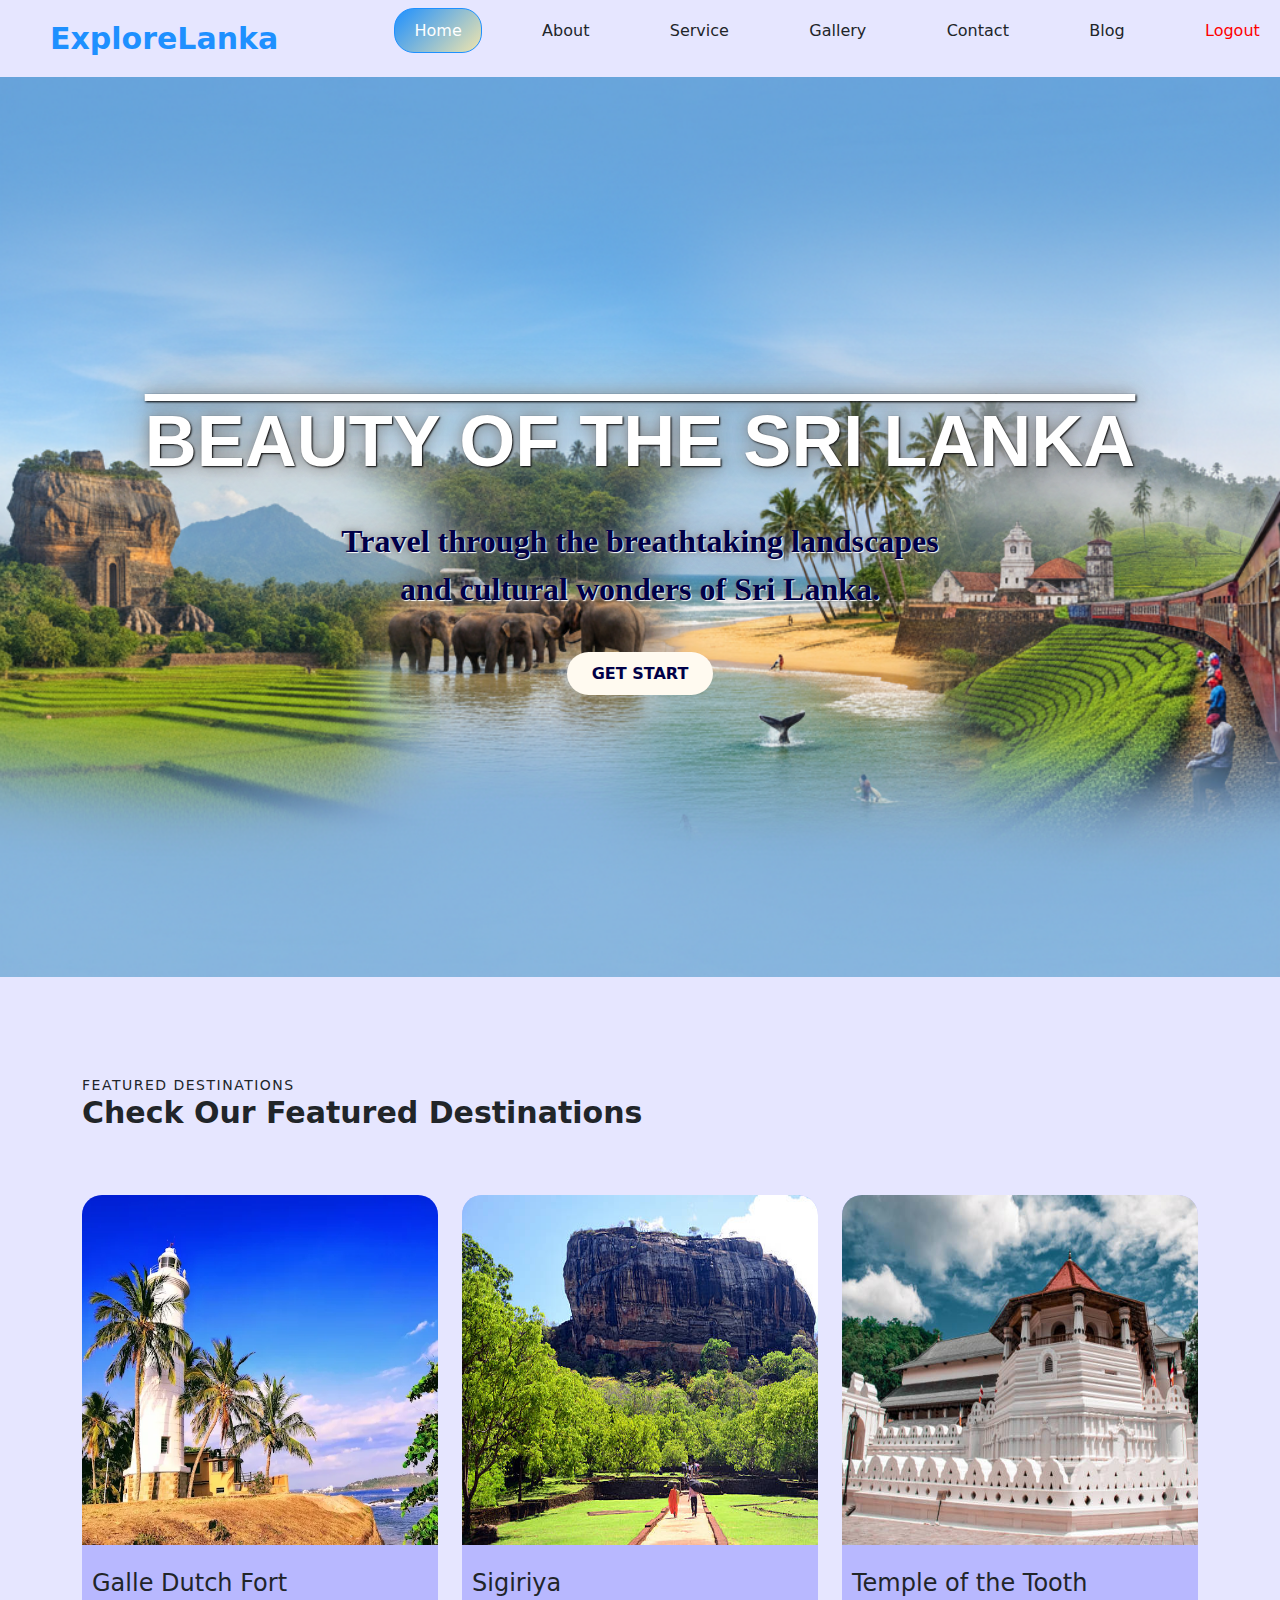
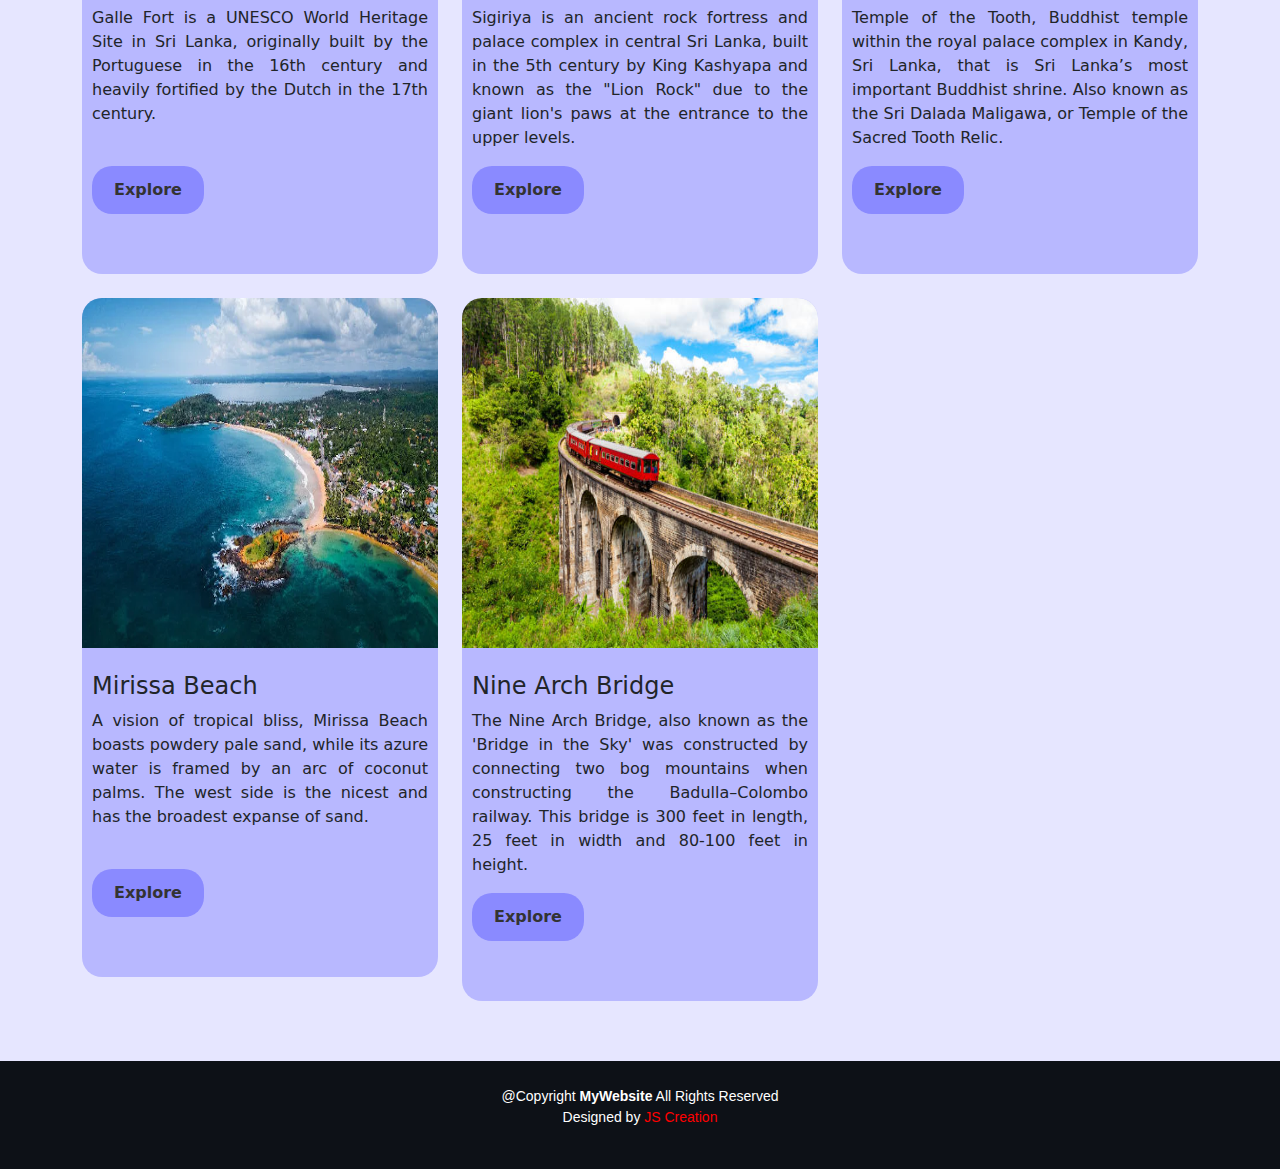
<file: home.html>
<!doctype html>
<html lang="en">
<head>
<title>Index</title>
<link href="style.css" rel="stylesheet">
<link href="bootstrap-5.3.8-dist/css/bootstrap.min.css" rel="stylesheet" type="text/css" media="screen">
</head>
<body>
<header>
  <nav class="navbar" id="navbar"> <span class="logo"> ExploreLanka</span>
    <ul class="nav-links">
      <li><a href="#" class="nav-link active">Home</a></li>
      <li><a href="about.html" class="nav-link">About</a></li>
      <li><a href="service.html" class="nav-link">Service</a></li>
      <li><a href="gallery.html" class="nav-link">Gallery</a></li>
      <li><a href="contact.html" class="nav-link">Contact</a></li>
      <li><a href="blog.html" class="nav-link">Blog</a></li>
      <li><font color="red"><a href="logout.php" class="nav-link">Logout</a></font></li>
      </ul>
       </nav>
</header>
<section class="hero">
  <div class="hero-content">
    <h1>BEAUTY OF THE SRI LANKA</h1>
    <br>
    <p>Travel through the breathtaking landscapes and cultural wonders of Sri Lanka.</p>
    <br>
    <a href="#featured" class="hero-btn">GET START</a> </div>
</section>
<a name="featured"><font size="6" color="#E6E6FF">Galle hidden</font></a>
<!-- Featured Destinations Section -->
<section id="featured-destinations" class="featured-destinations section">
  <div class="container section-title">
    <h2>Featured Destinations</h2>
    <div><span>Check Our</span> <span class="description-title">Featured Destinations</span></div>
  </div>
  <div class="container">
    <div class="row gy-4">
      <div class="col-lg-4 col-md-6" >
        <section class="section-card">
          <div class="destination-card">
            <div class="image-wrapper"> <span class="img-scroll"> <a href="blog.html#Galle"><img src="img/galleFort.webp" alt="Destination" class="img-fluid" ></a></span> </div>
          </div>
          <br>
          <div class="content">
            <div class="section-text">
              <h4>Galle Dutch Fort</h4>
              <p align="justify">Galle Fort is a UNESCO World Heritage Site in Sri Lanka, originally built by the Portuguese in the 16th century and heavily fortified by the Dutch in the 17th century.&nbsp;</p>
              <div class="features"> <span class="feature-tag">&nbsp;</span> <span class="feature-tag">&nbsp;</span> </div>
              <div class="card-footer"> <a href="blog.html#Galle" class="explore-btn">
                <button class="Destinations-btn">Explore</button>
                <i class="bi bi-arrow-right"></i> </a></div>
            </div>
          </div>
        </section>
      </div>
      <!-- End Destination Card -->
      
     <div class="col-lg-4 col-md-6">
        <section class="section-card">
          <div class="destination-card">
            <div class="image-wrapper"> <span class="img-scroll"> <a href="blog.html#Sigiriya"><img src="img/sigiriya10.jpg" alt="Destination" class="img-fluid"></a></span> </div>
            <br>
            <div class="content">
              <div class="section-text">
                <h4>Sigiriya</h4>
                <p align="justify">Sigiriya is an ancient rock fortress and palace complex in central Sri Lanka, built in the 5th century by King Kashyapa and known as the "Lion Rock" due to the giant lion's paws at the entrance to the upper levels.</p>
                <div class="card-footer"> <a href="blog.html#Sigiriya" class="explore-btn">
                  <button class="Destinations-btn">Explore</button>
                  <i class="bi bi-arrow-right"></i> </a> </div>
              </div>
            </div>
          </div>
        </section>
      </div>
      <!-- End Destination Card -->
      
    <div class="col-lg-4 col-md-6">
        <section class="section-card">
          <div class="destination-card">
            <div class="image-wrapper"> <span class="img-scroll"> <a href="blog.html#TempleOfTheTooth"><img src="img/maligawa1.jpg" alt="Destination" class="img-fluid" ></a></span> </div>
            <br>
            <div class="content">
              <div class="section-text">
                <h4>Temple of the Tooth</h4>
                <p align="justify">Temple of the Tooth, Buddhist temple within the royal palace complex in Kandy, Sri Lanka, that is Sri Lanka’s most important Buddhist shrine. Also known as the Sri Dalada Maligawa, or Temple of the Sacred Tooth Relic.</p>
                <div class="card-footer"> <a href="blog.html#TempleOfTheTooth" class="explore-btn">
                  <button class="Destinations-btn">Explore</button>
                  <i class="bi bi-arrow-right"></i> </a> </div>
              </div>
            </div>
          </div>
        </section>
      </div>
      <!-- End Destination Card -->
      
     <div class="col-lg-4 col-md-6">
        <section class="section-card">
          <div class="destination-card">
            <div class="image-wrapper"> <span class="img-scroll"> <a href="blog.html#Mirissa"><img src="img/mirissa.webp" alt="Destination" class="img-fluid"></a></span> </div>
            <br>
            <div class="content">
              <div class="section-text">
                <h4>Mirissa Beach</h4>
                <p align="justify">A vision of tropical bliss, Mirissa Beach boasts powdery pale sand, while its azure water is framed by an arc of coconut palms. The west side is the nicest and has the broadest expanse of sand.</p>
                <div class="card-footer"> <a href="blog.html#Mirissa" class="explore-btn"><br>
                  <button class="Destinations-btn">Explore</button>
                  <i class="bi bi-arrow-right"></i> </a> </div>
              </div>
            </div>
          </div>
        </section>
      </div>
      <!-- End Destination Card -->
      
      <div class="col-lg-4 col-md-6">
        <section class="section-card">
          <div class="destination-card">
            <div class="image-wrapper"> <span class="img-scroll"> <a href="blog.html#Arch"><img src="img/arch.jpg" alt="Destination" class="img-fluid"></a></span> </div>
            <br>
            <div class="content">
              <div class="section-text">
                <h4>Nine Arch Bridge</h4>
                <p align="justify">The Nine Arch Bridge, also known as the 'Bridge in the Sky' was constructed by connecting two bog mountains when constructing the Badulla–Colombo railway. This bridge is 300 feet in length, 25 feet in width and 80-100 feet in height.</p>
                <div class="card-footer"> <a href="blog.html#Arch" class="explore-btn">
                  <button class="Destinations-btn">Explore</button>
                  <i class="bi bi-arrow-right"></i> </a> </div>
              </div>
            </div>
          </div>
        </section>
      </div>
    <!-- End Destination Card --> 
    </div>
  </div>
</section>
<!--footer-->
<footer class="footer">  <p align="center">@Copyright <strong>MyWebsite</strong> All Rights Reserved <br>
    Designed by <font color="red">JS Creation</font></p>
</footer>
</body>
</html>
</file>
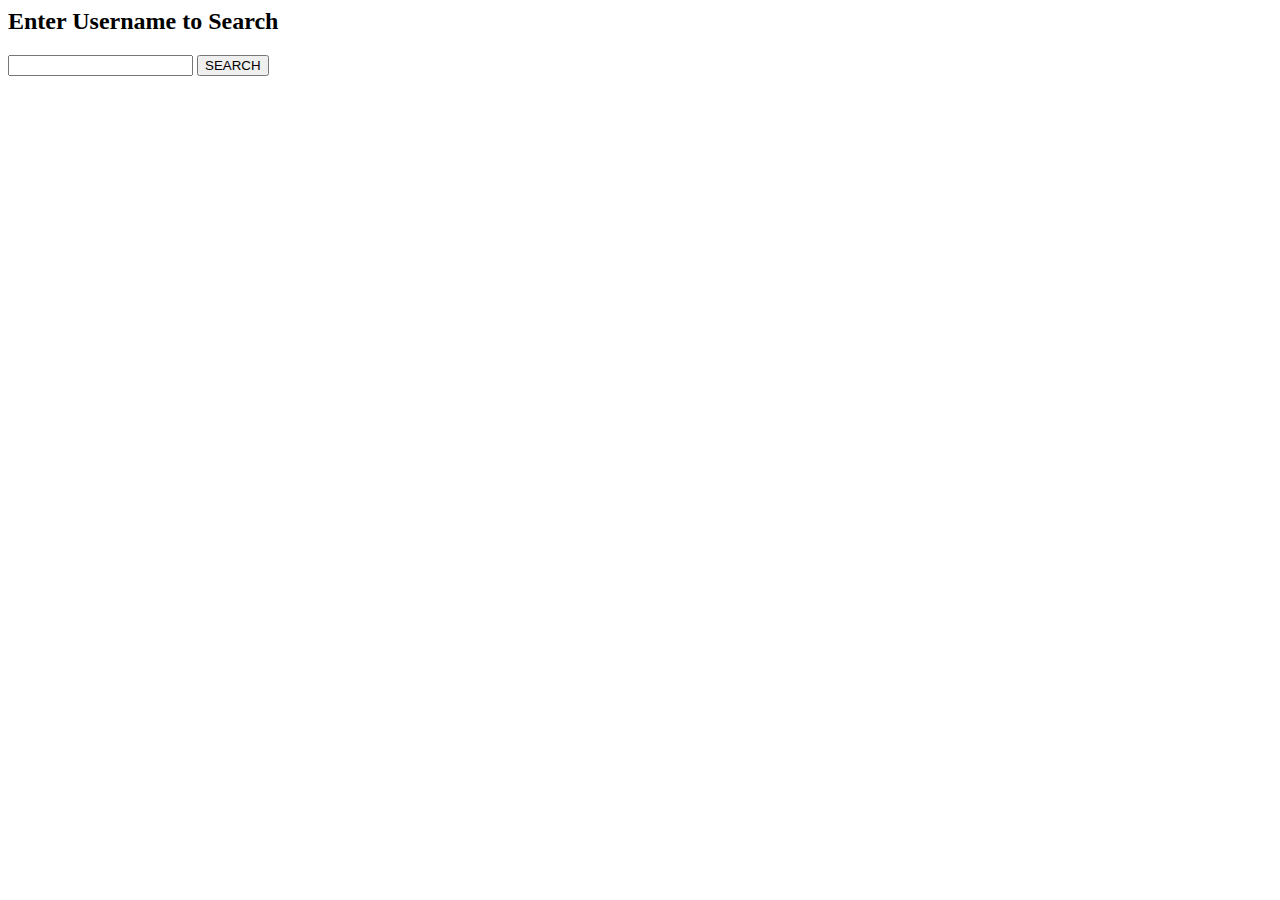
<file: search.html>
<html> 
<head><title>Search User</title> 
</head> 
<body> 
 
<form name="search" method="post" action="search.php"> 
 
<h2>Enter Username to Search</h2> 
<input type="text" name="username" /> 
 
<input type="submit" value="SEARCH" /> 
 
</form> 
</body> 
</html>
</file>
<file: style.css>
<<<<<<< HEAD
  /* Header */
  header {
    background: rgba(0, 0, 0, 0.7);
    color: floralwhite;
    box-shadow: 0 2px 20px rgba(0, 0, 0, 0.05);
    position: fixed;
    width: 100%;
    top: 0;
    z-index: 1000;
    transition: all 0.3s ease;
  }
  /*--------------------------------------------------------------
  # Navigation Menu
  --------------------------------------------------------------*/
  navbar {
    display: flex;
    justify-content: space-between;
    align-items: center;
    padding: 0.8rem 5%;
    max-width: 1400px;
    margin: 0 auto;
    flex-wrap: wrap;
  }
  body {
    font-family: 'Segoe UI', Tahoma, Geneva, Verdana, sans-serif;
    line-height: 2.0;
    color: var;
    background: var;
    overflow-x: hidden;
  }
  h1 {
    font-family: 'Segoe UI', Tahoma, Geneva, Verdana, sans-serif;
    color: #003366;
  }
  @media (max-width: 1000px) and (min-width: 769px) {
    .nav {
      flex-direction: column;
      gap: 1rem;
      padding: 1rem 5%;
    }
    .nav-links {
      width: 100%;
      justify-content: center;
    }
  }
  .nav-links {
    display: flex;
    list-style: none;
    gap: 2.5rem;
  }
  .nav-links a {
    text-decoration: none;
    color: var(--dark);
    font-weight: 500;
    font-size: 1rem;
    transition: all 0.3s ease;
    position: relative;
    padding: 0.6rem 1.2rem;
    border-radius: 20px;
    border: 1px solid transparent;
  }
  .nav-links a:hover {
    color: #1F51FF;
    background: white;
    border-color: rgba(45, 90, 135, 0.2);
  }
  .nav-links a.active {
    color: white;
    background: linear-gradient(135deg, #1E90FF 0%, #F1E5AC 100%);
    border-color: #1E90FF;
  }
  .log-btn
  {
    background-color: blue;
    border-radius: 50px;
    color: black;
  }
  /* Mobile Menu Toggle */
  .menu-toggle {
    display: none;
    flex-direction: column;
    cursor: pointer;
    gap: 4px;
  }
  .menu-toggle span {
    width: 25px;
    height: 3px;
    background: var;
    transition: all 0.3s ease;
    border-radius: 3px;
  }
  .menu-toggle.active span:nth-child(1) {
    transform: rotate(45deg) translate(5px, 5px);
  }
  .menu-toggle.active span:nth-child(2) {
    opacity: 0;
  }
  .menu-toggle.active span:nth-child(3) {
    transform: rotate(-45deg) translate(7px, -6px);
  }
  .logo {
    font-size: 30px;
    font-weight: bold;
    color: #1E90FF;
    margin-left: 50px;
  }
  /*Index Page*/
  .hero {
    height: 100vh;
    background: url('img/bg2.png') no-repeat center center / cover;
    opacity: 100%;
    display: flex;
    align-items: center;
    justify-content: center;
    text-align: center;
    padding: 0 20px;
    background-size: cover;
    background-position: center;
  }
  /*blog page*/
  .hero-blog {
    height: 100vh;
    opacity: 100%;
    display: flex;
    align-items: center;
    justify-content: center;
    text-align: center;
    color: white;
    padding: 0 20px;
    background-size: cover;
    background-position: center;
  }
  /*Service page*/
  .hero-service {
    height: 100vh;
    opacity: 100%;
    display: flex;
    align-items: center;
    justify-content: center;
    padding: 0 20px;
    background-size: cover;
    background-position: center;
    padding-top: 60px;
  }
  .heroBackground-video {
    position: absolute;
    top: 0;
    left: 0;
    width: 100%;
    height: 100%;
    object-fit: cover;
    z-index: -1;
    opacity: 90%;
  }
  .hero-servSection {
    background-color: black;
    opacity: 60%;
    border-radius: 20px;
    padding-top: 0;
    text-decoration-color: white;
    width: 850px;
    height: 490px;
    color: white;
    padding-left: 20px;
    padding-right: 25px;
  }
  .hero-servContent h1 {
    font-size: 4.5em;
    font-weight: bold;
    text-align: center;
    text-decoration-line: overline;
    padding-top: 20PX;
  }
  .hero-servContent p {
    font-size: 1.33em;
    font-weight: bold;
    text-align: justify;
    font-family: cursive;
  }
  /*About Page*/
  .hero-about {
    height: 100vh;
    opacity: 100%;
    display: flex;
    text-align: center;
    justify-content: left;
    padding: 0 20px;
    background-size: cover;
    background-position: center;
    padding-top: 150px;
  }
  .hero-aboutSection {
    background-color: black;
    opacity: 60%;
    border-radius: 20px;
    padding-top: 0;
    text-decoration-color: white;
    width: 700px;
    height: 400px;
    padding-top: 25px;
    padding-left: 20px;
    padding-right: 25px;
    box-align: left;
  }
  .hero-aboutSection2 {
    background-color: black;
    opacity: 60%;
    border-radius: 20px;
    padding-top: 0;
    text-decoration-color: white;
    width: 450px;
    height: 400px;
    padding-top: 25px;
    padding-left: 20px;
    padding-right: 25px;
    justify-content: right;
  }
  .hero-AboutContent h1 {
    font-size: 4em;
    font-weight: bold;
    color: #1E90FF;
    text-decoration-line: overline;
  }
  .hero-AboutContent p {
    font-size: 1.2em;
    max-width: 600px;
    margin: 0 auto 25px;
    color: white;
    font-family: cursive;
  }
  .hero-AboutBtn {
    text-decoration: none;
    padding: 12px 25px;
    border-radius: 25px;
    background-color: white;
    color: black;
    font-weight: 600;
    transition: 0.3s;
  }
  .hero-AboutBtn:hover {
    background-color: #1E90FF;
    color: black;
  }
  /*Contact Page*/
  .hero-contact {
    height: 100vh;
    opacity: 90%;
    display: flex;
    text-align: center;
    justify-content: left;
    padding: 0 20px;
    background-size: cover;
    background-position: center;
    padding-top: 120px;
  }
  .hero-contactSection {
    background-color: #000D26;
    opacity: 90%;
    border-radius: 20px;
    padding-top: 0;
    text-decoration-color: white;
    width: 700px;
    height: 450px;
    padding-top: 10px;
    padding-left: 20px;
    padding-right: 25px;
    box-align: left;
    color: white;
    text-align: left;
  }
  .hero-contactSection2 {
    background-color: #000D26;
    opacity: 90%;
    border-radius: 20px;
    padding-top: 0;
    width: 550px;
    height: 450px;
    padding-top: 25px;
    padding-left: 20px;
    padding-right: 25px;
    color: white;
  }
  .contact-form {
    background: white;
    padding: 20px;
    border-radius: 10px;
    color: black;
    font-weight: bold;
    background-color: #CADDFB;
  }
  input, textarea {
    width: 100%;
    padding: 10px;
    margin-bottom: 15px;
    border: 1px solid #ccc;
    border-radius: 10px;
    align-content: center;
  }
  .form-submit input {
    border-radius: 20px;
    height: 50px;
    width: 200px;
    background-color: white;
  }
  .contact-form textarea:hover, input:hover {
    background-color: #AFAFAF;
  }
  .form-submit input:hover {
    background: #1E90FF;
    color: white;
    border-radius: 20%;
  }
  /*Gallery Page*/
  .hero-gallery {
    height: 75vh;
    background: black;
    opacity: 100%;
    display: flex;
    align-items: center;
    justify-content: center;
    text-align: center;
    color: white;
    padding: 0 20px;
    background-size: cover;
    background-position: center;
  }
  .hero-contentGallery h1 {
    font-size: 4em;
    font-weight: bold;
  }
  .image-scroll {
    display: flex;
    gap: 20px;
    overflow: hidden;
    white-space: nowrap;
    border-color: white;
  }
  .scroll-content {
    animation: scroll-left 10s linear infinite;
  }
  @keyframes scroll-left {
    0% {
      transform: translateX(0);
    }
    100% {
      transform: translateX(-30%);
    }
  }
  .img-scroll {
    border-radius: 20px;
    
  }
  img:hover {
    transform: scale(1.1); /*Zoom Effect*/
  }
  .hero-content h1 {
    font-size: 4.5em;
    font-weight: 900;
    color: white;
    font-faily: sans-serif;
    padding-top: 30px;
    text-decoration-line: overline;
    text-shadow: 1px 1px 2px black, 0 0 1em gray, 0 0 0.2em gray;
  }
  .hero-content p {
    font-size: 2em;
    max-width: 600px;
    margin: 0 auto 25px;
    color: #000047;
    font-weight: bold;
    font-family: cursive;
    text-shadow: 1px 1px 1px white, 0 0 1em gray, 0 0 0.2em gray;
  }
  .hero-btn {
    text-decoration: none;
    padding: 12px 25px;
    border-radius: 25px;
    background-color: floralwhite;
    color: #000047;
    font-weight: 600;
    transition: 0.3s;
  }
  .hero-btn:hover {
    background-color: #1E90FF;
    color: #000047;
  }
  /*--------------------------------------------------------------
  # Global Footer
  --------------------------------------------------------------*/
  .footer {
    background: #0d1117;
    color: #fff;
    padding: 25px 10px;
    font-family: Arial, sans-serif;
    display: flex;
    justify-content: center;
    flex-wrap: wrap;
    font-size: 14px;
  }
  /*--------------------------------------------------------------
  # Global Sections
  --------------------------------------------------------------*/
  section, .section {
    color: var(--default-color);
    background-color: var(--background-color);
    padding: 60px 0;
    scroll-margin-top: 90px;
    overflow: clip;
  }
  @media (max-width: 1199px) {
    section, .section {
      scroll-margin-top: 66px;
    }
  }
  .section-title {
    padding-bottom: 60px;
    position: relative;
  }
  .section-title h2 {
    font-size: 14px;
    font-weight: 500;
    padding: 0;
    line-height: 1px;
    margin: 0;
    letter-spacing: 1.5px;
    text-transform: uppercase;
    color: color-mix(in srgb, var(--default-color), transparent 50%);
    position: relative;
  }
  .section-title h2::after {
    content: "";
    width: 120px;
    height: 1px;
    display: inline-block;
    background-color: var(--accent-color);
    margin: 0px 0px;
  }
  .section-title div {
    color: var(--heading-color);
    margin: 0;
    font-size: 30px;
    font-weight: 700;
    font-family: var(--heading-font);
  }
  .section-card {
    background-color: #B8B8FF;
    border-radius: 20px;
    padding-top: 0;
  }
  .section-text {
    padding-left: 10px;
    padding-right: 10px;
  }
  .Destinations-btn {
    text-decoration: none;
    padding: 10px 20px;
    border-radius: 20px;
    background-color: #8A8AFF;
    color: #333;
    font-weight: 600;
    transition: 0.3s;
    border-color: transparent;
  }
  .Destinations-btn:hover {
    background-color: #ddd;
  }
  /*Admin Page*/
  .admin button{
    width: 300px;
    height: 200px;
    font-weight: bold;
    font-size: 45px;
    cursor: pointer;
    border-radius: 20px;
  }
=======
  /* Header */
  header {
    background: rgba(0, 0, 0, 0.7);
    color: floralwhite;
    box-shadow: 0 2px 20px rgba(0, 0, 0, 0.05);
    position: fixed;
    width: 100%;
    top: 0;
    z-index: 1000;
    transition: all 0.3s ease;
  }
  /*--------------------------------------------------------------
  # Navigation Menu
  --------------------------------------------------------------*/
  navbar {
    display: flex;
    justify-content: space-between;
    align-items: center;
    padding: 0.8rem 5%;
    max-width: 1400px;
    margin: 0 auto;
    flex-wrap: wrap;
  }
  body {
    font-family: 'Segoe UI', Tahoma, Geneva, Verdana, sans-serif;
    line-height: 2.0;
    color: var;
    background: var;
    overflow-x: hidden;
  }
  h1 {
    font-family: 'Segoe UI', Tahoma, Geneva, Verdana, sans-serif;
    color: #003366;
  }
  @media (max-width: 1000px) and (min-width: 769px) {
    .nav {
      flex-direction: column;
      gap: 1rem;
      padding: 1rem 5%;
    }
    .nav-links {
      width: 100%;
      justify-content: center;
    }
  }
  .nav-links {
    display: flex;
    list-style: none;
    gap: 2.5rem;
  }
  .nav-links a {
    text-decoration: none;
    color: var(--dark);
    font-weight: 500;
    font-size: 1rem;
    transition: all 0.3s ease;
    position: relative;
    padding: 0.6rem 1.2rem;
    border-radius: 20px;
    border: 1px solid transparent;
  }
  .nav-links a:hover {
    color: #1F51FF;
    background: white;
    border-color: rgba(45, 90, 135, 0.2);
  }
  .nav-links a.active {
    color: white;
    background: linear-gradient(135deg, #1E90FF 0%, #F1E5AC 100%);
    border-color: #1E90FF;
  }
  .log-btn
  {
    background-color: blue;
    border-radius: 50px;
    color: black;
  }
  /* Mobile Menu Toggle */
  .menu-toggle {
    display: none;
    flex-direction: column;
    cursor: pointer;
    gap: 4px;
  }
  .menu-toggle span {
    width: 25px;
    height: 3px;
    background: var;
    transition: all 0.3s ease;
    border-radius: 3px;
  }
  .menu-toggle.active span:nth-child(1) {
    transform: rotate(45deg) translate(5px, 5px);
  }
  .menu-toggle.active span:nth-child(2) {
    opacity: 0;
  }
  .menu-toggle.active span:nth-child(3) {
    transform: rotate(-45deg) translate(7px, -6px);
  }
  .logo {
    font-size: 30px;
    font-weight: bold;
    color: #1E90FF;
    margin-left: 50px;
  }
  /*Index Page*/
  .hero {
    height: 100vh;
    background: url('img/bg2.png') no-repeat center center / cover;
    opacity: 100%;
    display: flex;
    align-items: center;
    justify-content: center;
    text-align: center;
    padding: 0 20px;
    background-size: cover;
    background-position: center;
  }
  /*blog page*/
  .hero-blog {
    height: 100vh;
    opacity: 100%;
    display: flex;
    align-items: center;
    justify-content: center;
    text-align: center;
    color: white;
    padding: 0 20px;
    background-size: cover;
    background-position: center;
  }
  /*Service page*/
  .hero-service {
    height: 100vh;
    opacity: 100%;
    display: flex;
    align-items: center;
    justify-content: center;
    padding: 0 20px;
    background-size: cover;
    background-position: center;
    padding-top: 60px;
  }
  .heroBackground-video {
    position: absolute;
    top: 0;
    left: 0;
    width: 100%;
    height: 100%;
    object-fit: cover;
    z-index: -1;
    opacity: 90%;
  }
  .hero-servSection {
    background-color: black;
    opacity: 60%;
    border-radius: 20px;
    padding-top: 0;
    text-decoration-color: white;
    width: 850px;
    height: 490px;
    color: white;
    padding-left: 20px;
    padding-right: 25px;
  }
  .hero-servContent h1 {
    font-size: 4.5em;
    font-weight: bold;
    text-align: center;
    text-decoration-line: overline;
    padding-top: 20PX;
  }
  .hero-servContent p {
    font-size: 1.33em;
    font-weight: bold;
    text-align: justify;
    font-family: cursive;
  }
  /*About Page*/
  .hero-about {
    height: 100vh;
    opacity: 100%;
    display: flex;
    text-align: center;
    justify-content: left;
    padding: 0 20px;
    background-size: cover;
    background-position: center;
    padding-top: 150px;
  }
  .hero-aboutSection {
    background-color: black;
    opacity: 60%;
    border-radius: 20px;
    padding-top: 0;
    text-decoration-color: white;
    width: 700px;
    height: 400px;
    padding-top: 25px;
    padding-left: 20px;
    padding-right: 25px;
    box-align: left;
  }
  .hero-aboutSection2 {
    background-color: black;
    opacity: 60%;
    border-radius: 20px;
    padding-top: 0;
    text-decoration-color: white;
    width: 450px;
    height: 400px;
    padding-top: 25px;
    padding-left: 20px;
    padding-right: 25px;
    justify-content: right;
  }
  .hero-AboutContent h1 {
    font-size: 4em;
    font-weight: bold;
    color: #1E90FF;
    text-decoration-line: overline;
  }
  .hero-AboutContent p {
    font-size: 1.2em;
    max-width: 600px;
    margin: 0 auto 25px;
    color: white;
    font-family: cursive;
  }
  .hero-AboutBtn {
    text-decoration: none;
    padding: 12px 25px;
    border-radius: 25px;
    background-color: white;
    color: black;
    font-weight: 600;
    transition: 0.3s;
  }
  .hero-AboutBtn:hover {
    background-color: #1E90FF;
    color: black;
  }
  /*Contact Page*/
  .hero-contact {
    height: 100vh;
    opacity: 90%;
    display: flex;
    text-align: center;
    justify-content: left;
    padding: 0 20px;
    background-size: cover;
    background-position: center;
    padding-top: 120px;
  }
  .hero-contactSection {
    background-color: #000D26;
    opacity: 90%;
    border-radius: 20px;
    padding-top: 0;
    text-decoration-color: white;
    width: 700px;
    height: 450px;
    padding-top: 10px;
    padding-left: 20px;
    padding-right: 25px;
    box-align: left;
    color: white;
    text-align: left;
  }
  .hero-contactSection2 {
    background-color: #000D26;
    opacity: 90%;
    border-radius: 20px;
    padding-top: 0;
    width: 550px;
    height: 450px;
    padding-top: 25px;
    padding-left: 20px;
    padding-right: 25px;
    color: white;
  }
  .contact-form {
    background: white;
    padding: 20px;
    border-radius: 10px;
    color: black;
    font-weight: bold;
    background-color: #CADDFB;
  }
  input, textarea {
    width: 100%;
    padding: 10px;
    margin-bottom: 15px;
    border: 1px solid #ccc;
    border-radius: 10px;
    align-content: center;
  }
  .form-submit input {
    border-radius: 20px;
    height: 50px;
    width: 200px;
    background-color: white;
  }
  .contact-form textarea:hover, input:hover {
    background-color: #AFAFAF;
  }
  .form-submit input:hover {
    background: #1E90FF;
    color: white;
    border-radius: 20%;
  }
  /*Gallery Page*/
  .hero-gallery {
    height: 75vh;
    background: black;
    opacity: 100%;
    display: flex;
    align-items: center;
    justify-content: center;
    text-align: center;
    color: white;
    padding: 0 20px;
    background-size: cover;
    background-position: center;
  }
  .hero-contentGallery h1 {
    font-size: 4em;
    font-weight: bold;
  }
  .image-scroll {
    display: flex;
    gap: 20px;
    overflow: hidden;
    white-space: nowrap;
    border-color: white;
  }
  .scroll-content {
    animation: scroll-left 10s linear infinite;
  }
  @keyframes scroll-left {
    0% {
      transform: translateX(0);
    }
    100% {
      transform: translateX(-30%);
    }
  }
  .img-scroll {
    border-radius: 20px;
    
  }
  img:hover {
    transform: scale(1.1); /*Zoom Effect*/
  }
  .hero-content h1 {
    font-size: 4.5em;
    font-weight: 900;
    color: white;
    font-faily: sans-serif;
    padding-top: 30px;
    text-decoration-line: overline;
    text-shadow: 1px 1px 2px black, 0 0 1em gray, 0 0 0.2em gray;
  }
  .hero-content p {
    font-size: 2em;
    max-width: 600px;
    margin: 0 auto 25px;
    color: #000047;
    font-weight: bold;
    font-family: cursive;
    text-shadow: 1px 1px 1px white, 0 0 1em gray, 0 0 0.2em gray;
  }
  .hero-btn {
    text-decoration: none;
    padding: 12px 25px;
    border-radius: 25px;
    background-color: floralwhite;
    color: #000047;
    font-weight: 600;
    transition: 0.3s;
  }
  .hero-btn:hover {
    background-color: #1E90FF;
    color: #000047;
  }
  /*--------------------------------------------------------------
  # Global Footer
  --------------------------------------------------------------*/
  .footer {
    background: #0d1117;
    color: #fff;
    padding: 25px 10px;
    font-family: Arial, sans-serif;
    display: flex;
    justify-content: center;
    flex-wrap: wrap;
    font-size: 14px;
  }
  /*--------------------------------------------------------------
  # Global Sections
  --------------------------------------------------------------*/
  section, .section {
    color: var(--default-color);
    background-color: var(--background-color);
    padding: 60px 0;
    scroll-margin-top: 90px;
    overflow: clip;
  }
  @media (max-width: 1199px) {
    section, .section {
      scroll-margin-top: 66px;
    }
  }
  .section-title {
    padding-bottom: 60px;
    position: relative;
  }
  .section-title h2 {
    font-size: 14px;
    font-weight: 500;
    padding: 0;
    line-height: 1px;
    margin: 0;
    letter-spacing: 1.5px;
    text-transform: uppercase;
    color: color-mix(in srgb, var(--default-color), transparent 50%);
    position: relative;
  }
  .section-title h2::after {
    content: "";
    width: 120px;
    height: 1px;
    display: inline-block;
    background-color: var(--accent-color);
    margin: 0px 0px;
  }
  .section-title div {
    color: var(--heading-color);
    margin: 0;
    font-size: 30px;
    font-weight: 700;
    font-family: var(--heading-font);
  }
  .section-card {
    background-color: #B8B8FF;
    border-radius: 20px;
    padding-top: 0;
  }
  .section-text {
    padding-left: 10px;
    padding-right: 10px;
  }
  .Destinations-btn {
    text-decoration: none;
    padding: 10px 20px;
    border-radius: 20px;
    background-color: #8A8AFF;
    color: #333;
    font-weight: 600;
    transition: 0.3s;
    border-color: transparent;
  }
  .Destinations-btn:hover {
    background-color: #ddd;
  }
  /*Admin Page*/
  .admin button{
    width: 300px;
    height: 200px;
    font-weight: bold;
    font-size: 45px;
    cursor: pointer;
    border-radius: 20px;
  }
>>>>>>> 0aa5d86a4971cd29a27f75ebe0c0d06bdf5df2c9
</file>
